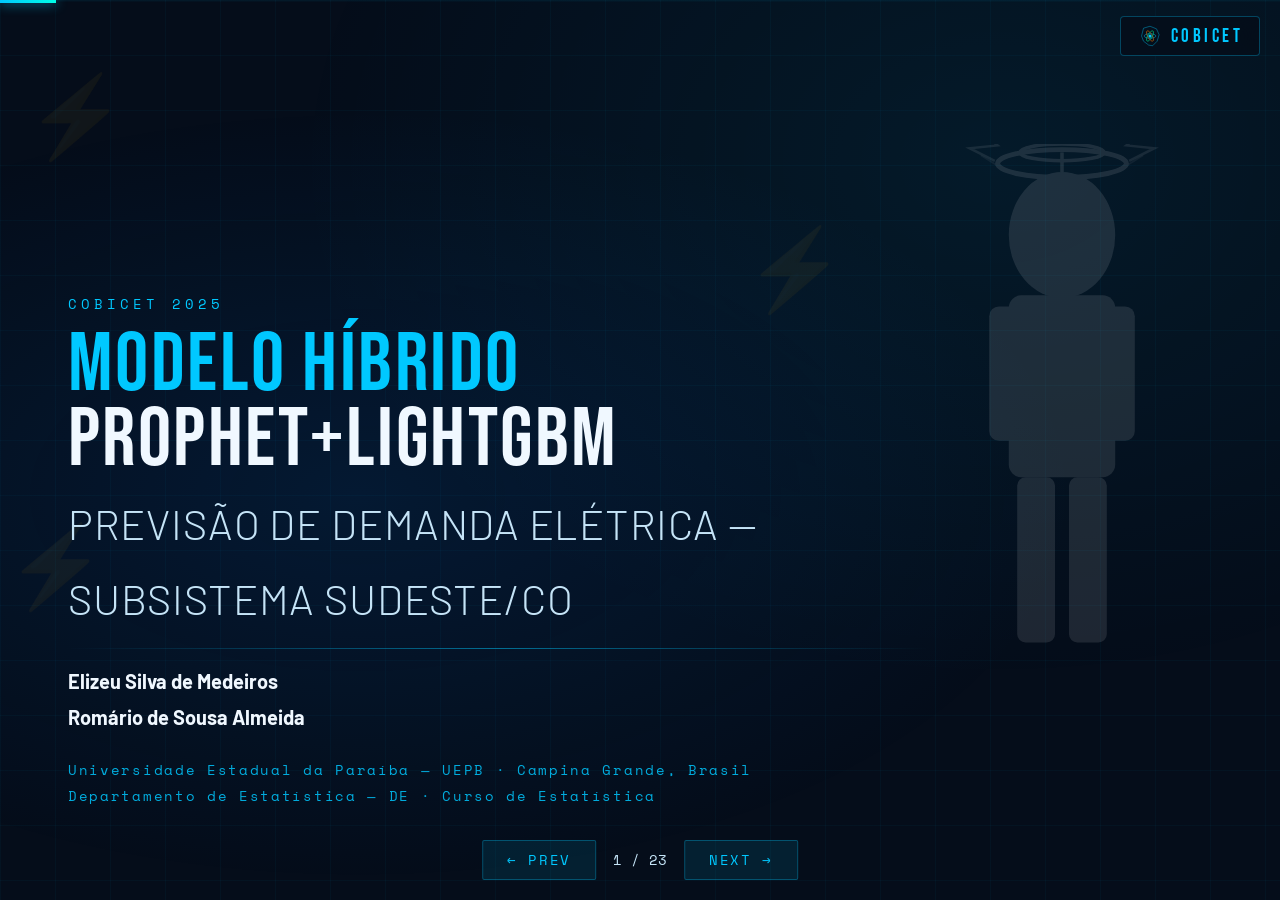
<file: projetos/projeto1.html>
<!DOCTYPE html>
<html lang="pt-BR">
<head>
<meta charset="UTF-8">
<meta name="viewport" content="width=device-width, initial-scale=1.0">
<title>Modelo Híbrido Prophet+LightGBM — COBICET 2025</title>
<style>

@import url('https://fonts.googleapis.com/css2?family=Bebas+Neue&family=Space+Mono:wght@400;700&family=Barlow:ital,wght@0,300;0,400;0,600;0,700;1,300&display=swap');

:root {
  --electric-blue: #00c8ff;
  --neon-cyan: #00ffe7;
  --deep-navy: #050d1a;
  --panel: #0a1f3a;
  --accent-orange: #ff7e00;
  --accent-gold: #ffc700;
  --white: #f0f8ff;
  --muted: #c5e4f7;
  --green-neon: #00ff99;
  --red-accent: #ff3d6b;
}

* { margin:0; padding:0; box-sizing:border-box; }
body { background:var(--deep-navy); font-family:'Barlow',sans-serif; color:var(--white); overflow:hidden; height:100vh; width:100vw; font-size:18px; }

#lightning-canvas { position:fixed; inset:0; z-index:0; pointer-events:none; }
.grid-bg {
  position:fixed; inset:0; z-index:0; pointer-events:none;
  background-image: linear-gradient(rgba(0,200,255,0.04) 1px,transparent 1px), linear-gradient(90deg,rgba(0,200,255,0.04) 1px,transparent 1px);
  background-size:55px 55px;
}
.scanline { position:fixed; top:0; left:0; right:0; height:2px; background:linear-gradient(transparent,rgba(0,200,255,0.06),transparent); z-index:5; animation:scanline 9s linear infinite; pointer-events:none; }
@keyframes scanline { 0%{transform:translateY(-100%)} 100%{transform:translateY(100vh)} }

#progress-bar { position:fixed; top:0; left:0; height:3px; background:linear-gradient(90deg,var(--electric-blue),var(--neon-cyan)); z-index:200; transition:width 0.4s ease; box-shadow:0 0 12px var(--electric-blue); }

#cobicet-badge {
  position:fixed; top:16px; right:20px; z-index:100;
  display:flex; align-items:center; gap:8px;
  background:rgba(5,13,26,0.8); border:1px solid rgba(0,200,255,0.3);
  border-radius:4px; padding:6px 16px; backdrop-filter:blur(10px);
}
.cobicet-text { font-family:'Bebas Neue',sans-serif; font-size:1.2rem; color:var(--electric-blue); letter-spacing:0.18em; }

#deck { position:relative; z-index:10; width:100vw; height:100vh; overflow:hidden; }

.slide {
  position:absolute; inset:0; width:100%; height:100%;
  display:flex; flex-direction:column; justify-content:center; align-items:center;
  padding:38px 68px;
  opacity:0; transform:translateX(55px);
  transition:opacity 0.5s cubic-bezier(.4,0,.2,1), transform 0.5s cubic-bezier(.4,0,.2,1);
  pointer-events:none; overflow:hidden;
}
.slide.active  { opacity:1; transform:translateX(0); pointer-events:auto; }
.slide.leaving { opacity:0; transform:translateX(-55px); }

#nav { position:fixed; bottom:20px; left:50%; transform:translateX(-50%); z-index:100; display:flex; align-items:center; gap:12px; }
.nav-btn {
  background:rgba(0,200,255,0.1); border:1px solid rgba(0,200,255,0.3);
  color:var(--electric-blue); font-family:'Space Mono',monospace; font-size:0.85rem;
  padding:9px 24px; border-radius:2px; cursor:pointer; letter-spacing:0.12em; text-transform:uppercase; transition:all 0.2s;
}
.nav-btn:hover { background:rgba(0,200,255,0.22); border-color:var(--electric-blue); }
#slide-counter { font-family:'Space Mono',monospace; font-size:0.85rem; color:var(--muted); min-width:64px; text-align:center; }

/* TYPOGRAPHY */
.section-tag { font-family:'Space Mono',monospace; font-size:1.02rem; color:var(--electric-blue); letter-spacing:0.22em; text-transform:uppercase; border-left:3px solid var(--electric-blue); padding-left:12px; margin-bottom:14px; }
.mega-title { font-family:'Bebas Neue',sans-serif; font-size:clamp(3rem,6.5vw,7rem); line-height:0.92; letter-spacing:0.04em; background:linear-gradient(135deg,#fff 30%,var(--electric-blue) 100%); -webkit-background-clip:text; -webkit-text-fill-color:transparent; background-clip:text; margin-bottom:16px; }
.mega-title.centered { text-align:center; }
.slide-header { width:100%; margin-bottom:20px; }
.hr-glow { width:100%; height:1px; background:linear-gradient(90deg,transparent,var(--electric-blue),transparent); margin:14px 0; opacity:0.5; }

/* LAYOUT */
.two-col   { display:grid; grid-template-columns:1fr 1fr;     gap:26px; width:100%; align-items:start; }
.three-col { display:grid; grid-template-columns:1fr 1fr 1fr; gap:20px; width:100%; align-items:start; }

/* CARD */
.card { background:rgba(10,31,58,0.75); border:1px solid rgba(0,200,255,0.18); border-radius:4px; padding:18px 24px; backdrop-filter:blur(6px); position:relative; overflow:hidden; }
.card::before { content:''; position:absolute; top:0;left:0;right:0; height:2px; background:linear-gradient(90deg,var(--electric-blue),var(--neon-cyan)); opacity:0.65; }
.card-title { font-family:'Space Mono',monospace; font-size:0.96rem; color:var(--electric-blue); letter-spacing:0.16em; text-transform:uppercase; margin-bottom:10px; }
.card-body  { font-size:1.22rem; color:var(--white); line-height:1.74; font-weight:300; }

/* METRIC */
.metric-box { background:rgba(0,200,255,0.05); border:1px solid rgba(0,200,255,0.28); border-radius:4px; padding:16px 18px; text-align:center; }
.metric-value { font-family:'Bebas Neue',sans-serif; font-size:clamp(2.4rem,4.2vw,3.8rem); letter-spacing:0.04em; line-height:1; margin-bottom:4px; }
.metric-label { font-family:'Space Mono',monospace; font-size:0.9rem; color:var(--muted); letter-spacing:0.14em; text-transform:uppercase; }
.metric-delta { font-family:'Space Mono',monospace; font-size:0.98rem; margin-top:5px; }

/* TABLE */
.data-table { width:100%; border-collapse:collapse; font-family:'Space Mono',monospace; font-size:0.9rem; }
.data-table th { background:rgba(0,200,255,0.12); color:var(--electric-blue); padding:10px 14px; text-align:left; letter-spacing:0.07em; text-transform:uppercase; border-bottom:1px solid rgba(0,200,255,0.3); font-weight:700; }
.data-table td { padding:9px 14px; border-bottom:1px solid rgba(0,200,255,0.08); color:var(--white); }
.data-table tr:hover td { background:rgba(0,200,255,0.04); }
.data-table tr.highlight td { background:rgba(0,255,153,0.07); color:var(--green-neon); }

/* FORMULA */
.formula-box { background:rgba(0,8,26,0.9); border:1px solid rgba(0,200,255,0.22); border-radius:4px; padding:14px 22px; font-family:'Space Mono',monospace; font-size:1.07rem; color:var(--neon-cyan); text-align:center; margin:8px 0; position:relative; }
.formula-label { position:absolute; top:-9px; right:12px; background:var(--deep-navy); font-size:0.78rem; color:var(--muted); padding:0 6px; letter-spacing:0.14em; text-transform:uppercase; }

/* CALLOUT */
.callout { background:linear-gradient(135deg,rgba(0,200,255,0.07),rgba(0,255,153,0.04)); border-left:3px solid var(--electric-blue); padding:14px 20px; border-radius:0 4px 4px 0; font-size:1.18rem; color:var(--white); line-height:1.70; margin:10px 0; }
.callout strong { color:var(--neon-cyan); }

/* PILLS */
.pill { display:inline-block; padding:5px 14px; border-radius:20px; font-family:'Space Mono',monospace; font-size:0.87rem; font-weight:700; letter-spacing:0.1em; text-transform:uppercase; }
.pill-blue   { background:rgba(0,200,255,0.13);  color:var(--electric-blue); border:1px solid rgba(0,200,255,0.3); }
.pill-green  { background:rgba(0,255,153,0.1);   color:var(--green-neon);    border:1px solid rgba(0,255,153,0.3); }
.pill-orange { background:rgba(255,126,0,0.1);   color:var(--accent-orange); border:1px solid rgba(255,126,0,0.3); }
.pill-red    { background:rgba(255,61,107,0.1);  color:var(--red-accent);    border:1px solid rgba(255,61,107,0.3); }

.pill-interactive { cursor:pointer; transition:all 0.18s; position:relative; }
.pill-interactive:hover { box-shadow:0 0 14px rgba(0,200,255,0.5); transform:scale(1.08); }
.pill-interactive::after { content:'ℹ'; font-size:0.65rem; margin-left:4px; opacity:0.7; vertical-align:super; }

.citation { display:inline-block; background:rgba(0,200,255,0.07); border:1px solid rgba(0,200,255,0.22); border-radius:3px; padding:2px 8px; font-family:'Space Mono',monospace; font-size:0.80rem; color:var(--electric-blue); margin-left:3px; vertical-align:middle; }

/* STEP LIST */
.step-list { list-style:none; width:100%; }
.step-item { display:flex; align-items:flex-start; gap:16px; padding:11px 0; border-bottom:1px solid rgba(0,200,255,0.08); }
.step-num  {
  font-family:'Bebas Neue',sans-serif; font-size:2.1rem; color:var(--electric-blue);
  min-width:44px; line-height:1; opacity:0.85;
  cursor:pointer; transition:all 0.18s;
  background:rgba(0,200,255,0.06); border:1px solid rgba(0,200,255,0.25);
  border-radius:4px; text-align:center; padding:2px 6px;
  user-select:none;
}
.step-num:hover { background:rgba(0,200,255,0.18); box-shadow:0 0 14px rgba(0,200,255,0.4); opacity:1; transform:scale(1.08); }
.step-title { font-weight:700; font-size:1.22rem; margin-bottom:4px; color:var(--white); }
.step-desc  { font-size:1.12rem; color:var(--muted); font-weight:300; line-height:1.62; }

/* TOC */
.toc-list { list-style:none; width:100%; max-width:820px; margin:0 auto; }
.toc-item { display:flex; align-items:center; gap:20px; padding:12px 0; border-bottom:1px solid rgba(0,200,255,0.1); cursor:pointer; transition:all 0.18s; }
.toc-item:hover { transform:translateX(8px); }
.toc-num   { font-family:'Bebas Neue',sans-serif; font-size:2.4rem; color:var(--electric-blue); min-width:50px; opacity:0.7; }
.toc-label { font-size:1.42rem; font-weight:400; color:var(--white); }
.toc-sub   { font-family:'Space Mono',monospace; font-size:0.85rem; color:var(--muted); letter-spacing:0.12em; text-transform:uppercase; margin-top:2px; }

/* CHART */
.chart-title   { font-family:'Space Mono',monospace; font-size:1.0rem; color:var(--white); letter-spacing:0.11em; text-transform:uppercase; text-align:center; margin-bottom:6px; }
.chart-caption { font-size:1.05rem; color:var(--muted); text-align:center; margin-top:6px; font-style:italic; }

/* IMPORTANCE BARS */
.bar-row  { display:flex; align-items:center; gap:10px; margin-bottom:8px; }
.bar-name { font-family:'Space Mono',monospace; font-size:0.87rem; color:var(--white); min-width:200px; text-align:right; }
.bar-track { flex:1; background:rgba(255,255,255,0.05); height:22px; border-radius:2px; overflow:hidden; }
.bar-fill  { height:100%; border-radius:2px; background:linear-gradient(90deg,var(--electric-blue),var(--neon-cyan)); }
.bar-val   { font-family:'Space Mono',monospace; font-size:0.87rem; color:var(--electric-blue); min-width:52px; }

/* COVER */
#slide-cover {
  background:radial-gradient(ellipse at 28% 55%,rgba(0,100,200,0.14) 0%,transparent 55%),
             radial-gradient(ellipse at 78% 18%,rgba(0,200,255,0.07) 0%,transparent 50%);
  justify-content:flex-end; align-items:flex-start; padding-bottom:68px;
}
.cover-kicker { font-family:'Space Mono',monospace; font-size:0.9rem; color:var(--electric-blue); letter-spacing:0.28em; text-transform:uppercase; margin-bottom:14px; }
.cover-title  { font-family:'Bebas Neue',sans-serif; font-size:clamp(3rem,6.5vw,7.5rem); line-height:0.9; letter-spacing:0.03em; margin-bottom:20px; max-width:860px; }
.cover-authors { font-size:1.25rem; color:var(--muted); line-height:1.8; margin-bottom:22px; }
.cover-inst    { font-family:'Space Mono',monospace; font-size:0.88rem; color:var(--electric-blue); opacity:0.85; letter-spacing:0.12em; line-height:1.9; }
.bolt-deco { position:absolute; font-size:5rem; opacity:0.05; pointer-events:none; z-index:1; line-height:1; }

/* POPUP */
#popup-overlay {
  position:fixed; inset:0; z-index:1000;
  display:none; align-items:center; justify-content:center;
  background:rgba(5,13,26,0.82); backdrop-filter:blur(6px);
}
#popup-overlay.active { display:flex; }
.popup-card {
  background:rgba(8,22,44,0.98); border:1px solid rgba(0,200,255,0.5); border-radius:8px;
  padding:36px 44px; max-width:640px; width:92%; position:relative;
  box-shadow:0 0 60px rgba(0,200,255,0.18), 0 0 120px rgba(0,200,255,0.06);
  animation:popupIn 0.3s cubic-bezier(.4,0,.2,1);
}
.popup-card::before { content:''; position:absolute; top:0; left:0; right:0; height:3px; background:linear-gradient(90deg,var(--electric-blue),var(--neon-cyan),var(--green-neon)); border-radius:8px 8px 0 0; }
@keyframes popupIn { from{opacity:0;transform:scale(0.90) translateY(28px)} to{opacity:1;transform:scale(1) translateY(0)} }
.popup-close { position:absolute; top:14px; right:18px; background:rgba(0,200,255,0.08); border:1px solid rgba(0,200,255,0.25); color:var(--electric-blue); font-size:1.5rem; cursor:pointer; line-height:1; width:34px; height:34px; border-radius:4px; display:flex; align-items:center; justify-content:center; transition:all 0.18s; }
.popup-close:hover { background:rgba(0,200,255,0.25); }
.popup-num { font-family:'Bebas Neue',sans-serif; font-size:3.2rem; color:rgba(0,200,255,0.25); line-height:1; margin-bottom:2px; }
.popup-title { font-family:'Bebas Neue',sans-serif; font-size:2rem; color:var(--electric-blue); margin-bottom:12px; letter-spacing:0.04em; }
.popup-body { font-size:1.08rem; color:var(--white); line-height:1.82; font-weight:300; text-align:justify; }
.popup-body strong { color:var(--neon-cyan); }
.popup-body em { color:var(--accent-gold); font-style:normal; }
.popup-src { margin-top:16px; font-family:'Space Mono',monospace; font-size:0.75rem; color:var(--muted); border-top:1px solid rgba(0,200,255,0.15); padding-top:12px; letter-spacing:0.08em; }
.popup-tag { display:inline-block; margin-bottom:12px; padding:3px 12px; border-radius:20px; font-family:'Space Mono',monospace; font-size:0.72rem; font-weight:700; letter-spacing:0.1em; text-transform:uppercase; background:rgba(0,200,255,0.1); color:var(--electric-blue); border:1px solid rgba(0,200,255,0.3); }

</style>
<script defer>
(function () {
  'use strict';
  var cur = 0;
  var chartsInited = {};
  function slides() { return document.querySelectorAll('.slide'); }
  function go(n) {
    var sl = slides();
    if (n < 0 || n >= sl.length) return;
    sl[cur].classList.remove('active');
    sl[cur].classList.add('leaving');
    (function(old){ setTimeout(function(){ sl[old].classList.remove('leaving'); }, 560); })(cur);
    cur = n;
    sl[cur].classList.add('active');
    setText('slide-counter', (cur + 1) + ' / ' + sl.length);
    setWidth('progress-bar', ((cur + 1) / sl.length * 100) + '%');
    try { if (typeof initChartsForSlide === 'function') initChartsForSlide(cur); } catch(e) {}
  }
  function next() { if (!popupOpen()) go(cur + 1); }
  function prev() { if (!popupOpen()) go(cur - 1); }
  function popupOpen() { var o = document.getElementById('popup-overlay'); return !!(o && o.classList.contains('active')); }
  function openPopup(key) {
    if (typeof POPUP_DB === 'undefined' || !POPUP_DB[key]) return;
    var d = POPUP_DB[key];
    setText('popup-num', d.num || ''); setText('popup-tag', d.tag || ''); setText('popup-title', d.title || '');
    setHTML('popup-body', d.body || ''); setText('popup-src', d.src ? ('📚 ' + d.src) : '');
    var o = document.getElementById('popup-overlay'); if (o) o.classList.add('active');
  }
  function closePopup() { var o = document.getElementById('popup-overlay'); if (o) o.classList.remove('active'); }
  function setText(id, val) { var el = document.getElementById(id); if (el) el.textContent = val; }
  function setHTML(id, val) { var el = document.getElementById(id); if (el) el.innerHTML   = val; }
  function setWidth(id, val){ var el = document.getElementById(id); if (el) el.style.width = val; }
  document.addEventListener('click', function (e) {
    var t = e.target;
    while (t && t !== document) {
      if (t.id === 'nav-next')       { next();       return; }
      if (t.id === 'nav-prev')       { prev();       return; }
      if (t.id === 'popup-overlay')  { closePopup(); return; }
      if (t.id === 'popup-close-btn'){ closePopup(); return; }
      if (t.dataset && t.dataset.popup) { openPopup(t.dataset.popup); return; }
      if (t.dataset && t.dataset.slide !== undefined) { go(parseInt(t.dataset.slide)); return; }
      t = t.parentNode;
    }
  });
  document.addEventListener('keydown', function (e) {
    if (e.key === 'ArrowRight' || e.key === ' ') { e.preventDefault(); next(); }
    if (e.key === 'ArrowLeft')                   { e.preventDefault(); prev(); }
    if (e.key === 'Escape') closePopup();
  });
  window.goToSlide = go; window.nextSlide = next; window.prevSlide = prev;
  window.openPopup = openPopup; window.closePopup = closePopup; window.closePopupDirect = closePopup;
  document.addEventListener('DOMContentLoaded', function () {
    var sl = slides();
    setText('slide-counter', '1 / ' + sl.length);
    setWidth('progress-bar', (1 / sl.length * 100) + '%');
  });
})();
</script>
</head>
<body>

<canvas id="lightning-canvas"></canvas>
<div class="grid-bg"></div>
<div class="scanline"></div>
<div id="progress-bar"></div>

<div id="cobicet-badge">
  <svg width="26" height="26" viewBox="0 0 40 40" fill="none">
    <path d="M10 8 L20 5 L30 9 L34 18 L31 28 L24 35 L18 34 L10 28 L7 20 L10 8Z" fill="none" stroke="rgba(0,200,255,0.5)" stroke-width="1.2"/>
    <circle cx="20" cy="20" r="2.5" fill="#00c8ff"/>
    <ellipse cx="20" cy="20" rx="9" ry="3.5" fill="none" stroke="#00c8ff" stroke-width="1" opacity="0.7"/>
    <ellipse cx="20" cy="20" rx="9" ry="3.5" fill="none" stroke="#ff7e00" stroke-width="1" opacity="0.7" transform="rotate(60 20 20)"/>
    <ellipse cx="20" cy="20" rx="9" ry="3.5" fill="none" stroke="#00ff99" stroke-width="1" opacity="0.7" transform="rotate(120 20 20)"/>
  </svg>
  <span class="cobicet-text">COBICET</span>
</div>

<div id="popup-overlay" onclick="closePopupDirect()">
  <div class="popup-card" id="popup-card">
    <button class="popup-close" id="popup-close-btn">&#215;</button>
    <div class="popup-num" id="popup-num"></div>
    <div class="popup-tag" id="popup-tag"></div>
    <div class="popup-title" id="popup-title"></div>
    <div class="hr-glow"></div>
    <div class="popup-body" id="popup-body"></div>
    <div class="popup-src" id="popup-src"></div>
  </div>
</div>

<div id="deck">

<!-- 0 CAPA -->
<div class="slide active" id="slide-cover">
  <span class="bolt-deco" style="top:8%;left:2%">⚡</span>
  <span class="bolt-deco" style="top:58%;left:0.5%">⚡</span>
  <span class="bolt-deco" style="top:25%;right:34%">⚡</span>
  <svg style="position:absolute;right:5%;bottom:0;height:84%;opacity:0.1;pointer-events:none;z-index:1" viewBox="0 0 220 540" xmlns="http://www.w3.org/2000/svg">
    <ellipse cx="110" cy="65" rx="38" ry="45" fill="white"/>
    <rect x="72" y="108" width="76" height="130" rx="9" fill="white"/>
    <rect x="58" y="116" width="22" height="96" rx="7" fill="white"/>
    <rect x="140" y="116" width="22" height="96" rx="7" fill="white"/>
    <rect x="78" y="238" width="27" height="118" rx="6" fill="white"/>
    <rect x="115" y="238" width="27" height="118" rx="6" fill="white"/>
    <ellipse cx="110" cy="14" rx="46" ry="10" fill="none" stroke="white" stroke-width="3.5"/>
    <ellipse cx="110" cy="6"  rx="30" ry="6"  fill="none" stroke="white" stroke-width="2.5"/>
    <line x1="110" y1="6" x2="110" y2="20" stroke="white" stroke-width="2.5"/>
    <path d="M62 12 L44 3 L64 1 L50 -10" stroke="white" stroke-width="1.8" fill="none" opacity="0.8"/>
    <path d="M68 18 L52 8" stroke="white" stroke-width="1.2" fill="none" opacity="0.5"/>
    <path d="M158 12 L176 3 L156 1 L170 -10" stroke="white" stroke-width="1.8" fill="none" opacity="0.8"/>
    <path d="M152 18 L168 8" stroke="white" stroke-width="1.2" fill="none" opacity="0.5"/>
  </svg>
  <div style="position:relative;z-index:2">
    <div class="cover-kicker">COBICET 2025</div>
    <div class="cover-title">
      <span style="color:var(--electric-blue)">MODELO HÍBRIDO</span><br>
      PROPHET+LightGBM<br>
      <span style="font-size:0.5em;color:var(--muted);font-family:'Barlow',sans-serif;font-weight:300;letter-spacing:0.02em">PREVISÃO DE DEMANDA ELÉTRICA — SUBSISTEMA SUDESTE/CO</span>
    </div>
    <div class="hr-glow"></div>
    <div class="cover-authors">
      <strong style="color:var(--white)">Elizeu Silva de Medeiros</strong><br>
      <strong style="color:var(--white)">Romário de Sousa Almeida</strong>
    </div>
    <div class="cover-inst">
      Universidade Estadual da Paraíba — UEPB · Campina Grande, Brasil<br>
      Departamento de Estatística — DE · Curso de Estatística
    </div>
    <br>
  </div>
</div>

<!-- 1 SUMÁRIO -->
<div class="slide">
  <div class="slide-header">
    <div class="section-tag">Roteiro da Apresentação</div>
    <div class="mega-title">SUMÁRIO</div>
  </div>
  <ul class="toc-list">
    <li class="toc-item" data-slide="2"><span class="toc-num">01</span><div><div class="toc-label">Dataset</div><div class="toc-sub">ONS · Sudeste/Centro-Oeste · 2000–2025</div></div></li>
    <li class="toc-item" data-slide="3"><span class="toc-num">02</span><div><div class="toc-label">Introdução</div><div class="toc-sub">Contexto · Problema · Motivação</div></div></li>
    <li class="toc-item" data-slide="5"><span class="toc-num">03</span><div><div class="toc-label">Objetivos</div><div class="toc-sub">Hipótese central · Arquitetura proposta</div></div></li>
    <li class="toc-item" data-slide="6"><span class="toc-num">04</span><div><div class="toc-label">Metodologia</div><div class="toc-sub">Fluxo · Etapas · Prophet · LightGBM · Métricas</div></div></li>
    <li class="toc-item" data-slide="12"><span class="toc-num">05</span><div><div class="toc-label">Resultados</div><div class="toc-sub">Decomposição · Mecanismo · Desempenho · Residual</div></div></li>
    <li class="toc-item" data-slide="19"><span class="toc-num">06</span><div><div class="toc-label">Conclusão</div><div class="toc-sub">Achados · Limitações · Extensões</div></div></li>
    <li class="toc-item" data-slide="20"><span class="toc-num">07</span><div><div class="toc-label">Referências</div><div class="toc-sub">Fontes citadas no trabalho</div></div></li>
  </ul>
</div>

<!-- 2 DATASET -->
<div class="slide">
  <div style="font-family:'Bebas Neue';font-size:clamp(5rem,11vw,10rem);color:rgba(0,200,255,0.04);position:absolute;right:50px;bottom:30px;pointer-events:none;z-index:0;line-height:1">DATA</div>
  <div style="position:relative;z-index:2;width:100%">
    <div class="section-tag">Seção 01</div>
    <div class="mega-title">DATASET</div>
    <div class="two-col" style="margin-top:16px">
      <div class="card">
        <div class="card-title">Fonte dos Dados</div>
        <div class="card-body">
          <strong style="color:var(--neon-cyan)">ONS — Operador Nacional do Sistema Elétrico</strong><br><br>
          Carga verificada <em style="color:var(--accent-gold)">horária</em> do subsistema
          <span class="pill pill-blue pill-interactive" data-popup="dataset-sudeste" style="font-size:0.80rem;padding:3px 10px;vertical-align:middle">Sudeste/Centro-Oeste ℹ</span>,
          via API pública do ONS (2025).<br><br>
          Agregação para <strong>média diária</strong> → <strong style="color:var(--neon-cyan);font-size:1.2em">9.131 observações</strong> em
          <span class="pill pill-orange pill-interactive" data-popup="dataset-mw" style="font-size:0.80rem;padding:3px 10px;vertical-align:middle">MW médio ℹ</span>.<br><br>
          <small style="color:var(--muted);font-size:0.85rem">Clique em 'i' para mais detalhes</small>
        </div>
      </div>
      <div class="card" style="border-color:rgba(255,126,0,0.3)">
        <div class="card-title" style="color:var(--accent-orange)">Período &amp; Partição</div>
        <div class="card-body">
          <span class="pill pill-blue pill-interactive" data-popup="dataset-treino">Treino</span>&nbsp; <strong style="color:var(--white)">2001–2018</strong><br><br>
          <span class="pill pill-orange pill-interactive" data-popup="dataset-validacao">Validação</span>&nbsp; <strong style="color:var(--white)">2019–2021</strong><br><br>
          <span class="pill pill-green pill-interactive" data-popup="dataset-teste">Teste</span>&nbsp; <strong style="color:var(--white)">2022–2025</strong> <em style="color:var(--accent-gold)">(n = 1.461 dias)</em><br><br>
          <small style="color:var(--muted);font-size:0.90rem">Sem contaminação retroativa de preditores. <span class="citation">Hembram et al., 2023</span></small><br>
          <small style="color:var(--muted);font-size:0.85rem">Clique em 'i' para mais detalhes</small>
        </div>
      </div>
    </div>
  </div>
</div>

<!-- 3 SÉRIE HISTÓRICA -->
<div class="slide">
  <div class="slide-header">
    <div class="section-tag">Dataset · Contexto</div>
    <div class="mega-title" style="font-size:clamp(1.8rem,3.5vw,3rem)">SÉRIE HISTÓRICA 2000–2025</div>
  </div>
  <div style="width:100%">
    <div class="chart-title">Demanda Diária (MW médio) — Subsistema Sudeste/Centro-Oeste · Fonte: ONS (2025)</div>
    <canvas id="serieChart" style="width:100%;height:230px"></canvas>
    <div class="chart-caption">Três regimes: crescimento (2000–2014) · estabilidade/queda — crise + pandemia (2015–2020) · retomada pós-pandemia com máximos históricos nos verões 2023–2024</div>
  </div>
  <div class="callout" style="margin-top:12px;font-size:1.0rem">
    <strong>Sazonalidade intra-semanal:</strong> reduções de <em>15–20%</em> nos fins de semana em relação aos dias úteis em todo o período. <span class="citation">Soares &amp; Medeiros, 2008</span>
  </div>
</div>

<!-- 4 INTRODUÇÃO -->
<div class="slide">
  <div class="slide-header">
    <div class="section-tag">Seção 02</div>
    <div class="mega-title">INTRODUÇÃO</div>
  </div>
  <div class="two-col">
    <div>
      <div class="card">
        <div class="card-title">Por que prever a demanda elétrica?</div>
        <div class="card-body">
          Fundamental para:<br><br>
          <span class="pill pill-blue pill-interactive" data-popup="intro-i">(I)</span>&nbsp; <strong style="color:var(--white)">equilíbrio tempo real geração × carga</strong><br><br>
          <span class="pill pill-blue pill-interactive" data-popup="intro-ii">(II)</span>&nbsp; <strong style="color:var(--white)">confiabilidade do fornecimento</strong><br><br>
          <span class="pill pill-blue pill-interactive" data-popup="intro-iii">(III)</span>&nbsp; <strong style="color:var(--white)">eficiência econômica no despacho</strong> <span class="citation">Lúcio et al., 2018</span><br><br>
          Subsistema <strong style="color:var(--neon-cyan)">Sudeste/CO</strong> → <strong style="color:var(--neon-cyan)">&gt;50%</strong> do consumo nacional <span class="citation">Arias et al., 2023</span>
          <br><br>
          <small style="color:var(--muted);font-size:0.85rem">Clique em (I), (II) ou (III) para mais detalhes</small>
        </div>
      </div>
    </div>
    <div>
      <div class="card" style="border-color:rgba(255,61,107,0.3)">
        <div class="card-title" style="color:var(--red-accent)">O Problema</div>
        <div class="card-body">
          <strong style="color:var(--red-accent)">Subestimação:</strong><br>
          <em>→ Demanda real maior que a prevista.<br>→ Necessidade de geração emergencial (cara e ineficiente).</em><br><br>
          <strong style="color:var(--red-accent)">Superestimação:</strong><br>
          <em>→ Demanda real menor que a prevista.<br>→ Geração desnecessária e desperdício de recursos.</em><br><br>
          <strong style="color:var(--accent-gold)">Impactos:</strong><br>
           1. Compromete o equilíbrio do sistema elétrico.<br>
           2. Afeta diretamente o preço da energia no mercado.<br>
          <span class="citation">Velasquez et al., 2022</span>
        </div>
      </div>
    </div>
  </div>
</div>

<!-- 5 OBJETIVO -->
<div class="slide">
  <div class="slide-header">
    <div class="section-tag">Seção 03</div>
    <div class="mega-title">OBJETIVO</div>
  </div>
  <div class="callout" style="font-size:1.12rem;margin-bottom:22px">
    <strong>Baseado na HIPÓTESE:</strong> Que os resíduos do Prophet carregam estrutura não linear que um algoritmo de Gradient Boosting consegue explorar, gerando ganhos de acurácia. <span class="citation">Hyndman &amp; Athanasopoulos, 2021</span>
  </div>
  <div class="three-col">
    <div class="card">
      <div class="card-title">Proposta</div>
      <div class="card-body">Modelo híbrido em <strong style="color:var(--neon-cyan)">duas camadas</strong> para previsão diária da demanda de energia do Subsistema Sudeste/CO, no período de (2022–2025).</div>
    </div>
    <div class="card">
      <div class="card-title">Camada 1 — Prophet</div>
      <div class="card-body">Extrai os <strong style="color:var(--accent-orange)">componentes</strong>: tendência + sazonalidade + feriados.<br><span class="citation">Taylor &amp; Letham, 2018</span></div>
    </div>
    <div class="card">
      <div class="card-title">Camada 2 — LightGBM</div>
      <div class="card-body">Treinado sobre os <em style="color:var(--accent-gold)">resíduos</em> da Camada 1, com <strong style="color:var(--green-neon)">18 preditores</strong>.<br><span class="citation">Ke et al., 2017</span></div>
    </div>
  </div>
</div>

<!-- 6 FLUXO METODOLÓGICO -->
<div class="slide">
  <div class="slide-header">
    <div class="section-tag">Seção 04 · Metodologia</div>
    <div class="mega-title" style="font-size:clamp(1.6rem,3vw,2.8rem)">FLUXO METODOLÓGICO</div>
  </div>
  <div style="width:100%;max-width:860px;margin:0 auto">
    <ul class="step-list">
      <li class="step-item">
        <span class="step-num" data-popup="step-01" title="Clique para mais detalhes">01</span>
        <div class="step-content">
          <div class="step-title">Coleta via API ONS</div>
          <div class="step-desc">Carga horária (2000–2025) · Agregação diária → <strong style="color:var(--neon-cyan)">9.131 observações</strong> em MW médio</div>
        </div>
      </li>
      <li class="step-item">
        <span class="step-num" data-popup="step-02" title="Clique para mais detalhes">02</span>
        <div class="step-content">
          <div class="step-title">Pré-processamento</div>
          <div class="step-desc">Interpolação linear · Tratamento de outliers via decomposição STL</div>
        </div>
      </li>
      <li class="step-item">
        <span class="step-num" data-popup="step-03" title="Clique para mais detalhes">03</span>
        <div class="step-content">
          <div class="step-title">Ajuste do Prophet <span style="color:var(--accent-orange)">(Camada 1)</span></div>
          <div class="step-desc">Decomposição aditiva do modelo</div>
        </div>
      </li>
      <li class="step-item">
        <span class="step-num" data-popup="step-04" title="Clique para mais detalhes">04</span>
        <div class="step-content">
          <div class="step-title">Treinamento do LightGBM <span style="color:var(--green-neon)">(Camada 2)</span></div>
          <div class="step-desc">Modelagem dos resíduos · Ajuste do modelo</div>
        </div>
      </li>
      <li class="step-item">
        <span class="step-num" data-popup="step-05" title="Clique para mais detalhes">05</span>
        <div class="step-content">
          <div class="step-title">Avaliação</div>
          <div class="step-desc">Teste (2022–2025) · Avaliação de desempenho · Comparação entre modelos</div>
        </div>
      </li>
    </ul>
    <div style="margin-top:10px;text-align:center">
      <small style="color:var(--muted);font-family:'Space Mono',monospace;font-size:0.80rem">Clique nos números 01–05 para expandir cada etapa</small>
    </div>
  </div>
</div>

<!-- 7 ETAPAS ADOTADAS -->
<div class="slide" style="padding:28px 50px">
  <div class="slide-header" style="margin-bottom:10px">
    <div class="section-tag">Metodologia · Síntese Visual</div>
    <div class="mega-title" style="font-size:clamp(1.4rem,2.6vw,2.4rem)">ETAPAS ADOTADAS</div>
  </div>
  <svg id="etapas-svg" viewBox="0 0 1060 430" xmlns="http://www.w3.org/2000/svg" style="width:100%;max-height:380px">
    <defs>
      <linearGradient id="gBlue" x1="0%" y1="0%" x2="100%" y2="0%"><stop offset="0%" style="stop-color:#00c8ff;stop-opacity:0.28"/><stop offset="100%" style="stop-color:#00ffe7;stop-opacity:0.16"/></linearGradient>
      <linearGradient id="gOrange" x1="0%" y1="0%" x2="100%" y2="0%"><stop offset="0%" style="stop-color:#ff7e00;stop-opacity:0.28"/><stop offset="100%" style="stop-color:#ffc700;stop-opacity:0.14"/></linearGradient>
      <linearGradient id="gGreen" x1="0%" y1="0%" x2="100%" y2="0%"><stop offset="0%" style="stop-color:#00ff99;stop-opacity:0.28"/><stop offset="100%" style="stop-color:#00ffe7;stop-opacity:0.14"/></linearGradient>
      <linearGradient id="gCyan" x1="0%" y1="0%" x2="100%" y2="0%"><stop offset="0%" style="stop-color:#00c8ff;stop-opacity:0.32"/><stop offset="100%" style="stop-color:#00ffe7;stop-opacity:0.22"/></linearGradient>
      <marker id="arrow" markerWidth="9" markerHeight="9" refX="7" refY="3.5" orient="auto"><path d="M0,0 L9,3.5 L0,7 Z" fill="#00c8ff" opacity="0.7"/></marker>
      <filter id="glow"><feGaussianBlur stdDeviation="2.5" result="coloredBlur"/><feMerge><feMergeNode in="coloredBlur"/><feMergeNode in="SourceGraphic"/></feMerge></filter>
    </defs>
    <rect x="12" y="22" width="228" height="118" rx="6" fill="url(#gBlue)" stroke="#00c8ff" stroke-width="1.4" opacity="0.95"/>
    <rect x="12" y="22" width="228" height="4" rx="2" fill="#00c8ff" opacity="0.8"/>
    <text x="36" y="56" font-family="'Bebas Neue',sans-serif" font-size="34" fill="#00c8ff" opacity="0.6">A</text>
    <text x="70" y="54" font-family="'Barlow',sans-serif" font-size="14" font-weight="700" fill="#f0f8ff">Coleta de Dados</text>
    <text x="36" y="76" font-family="'Barlow',sans-serif" font-size="12" fill="#c5e4f7">API pública ONS · Carga horária</text>
    <text x="36" y="92" font-family="'Barlow',sans-serif" font-size="12" fill="#c5e4f7">2000–2025 → Média diária</text>
    <text x="36" y="110" font-family="'Barlow',sans-serif" font-size="12" fill="#00ffe7" font-weight="600">9.131 obs. em MW médio</text>
    <line x1="240" y1="81" x2="276" y2="81" stroke="#00c8ff" stroke-width="1.8" opacity="0.55" marker-end="url(#arrow)"/>
    <rect x="278" y="22" width="238" height="118" rx="6" fill="url(#gBlue)" stroke="#00c8ff" stroke-width="1.4" opacity="0.9"/>
    <rect x="278" y="22" width="238" height="4" rx="2" fill="#00c8ff" opacity="0.7"/>
    <text x="300" y="56" font-family="'Bebas Neue',sans-serif" font-size="34" fill="#00c8ff" opacity="0.6">B</text>
    <text x="334" y="54" font-family="'Barlow',sans-serif" font-size="14" font-weight="700" fill="#f0f8ff">Pré-processamento</text>
    <text x="300" y="76" font-family="'Barlow',sans-serif" font-size="12" fill="#c5e4f7">Interpolação linear (lacunas ≤ 3d)</text>
    <text x="300" y="92" font-family="'Barlow',sans-serif" font-size="12" fill="#c5e4f7">Outliers via decomposição STL</text>
    <text x="300" y="108" font-family="'Barlow',sans-serif" font-size="12" fill="#c5e4f7">Partição treino / valid. / teste</text>
    <line x1="397" y1="140" x2="397" y2="168" stroke="#00c8ff" stroke-width="1.8" opacity="0.55" marker-end="url(#arrow)"/>
    <rect x="12" y="178" width="228" height="86" rx="6" fill="rgba(5,13,26,0.7)" stroke="rgba(0,200,255,0.2)" stroke-width="1.2"/>
    <text x="26" y="204" font-family="'Space Mono',sans-serif" font-size="10.5" fill="#00c8ff" letter-spacing="1.5">PARTIÇÃO DOS DADOS</text>
    <text x="26" y="224" font-family="'Barlow',sans-serif" font-size="13" fill="#c5e4f7">Treino: 2001–2018</text>
    <text x="26" y="241" font-family="'Barlow',sans-serif" font-size="13" fill="#c5e4f7">Validação: 2019–2021</text>
    <text x="26" y="257" font-family="'Barlow',sans-serif" font-size="13" fill="#00ffe7" font-weight="600">Teste: 2022–2025</text>
    <line x1="278" y1="81" x2="126" y2="176" stroke="#00c8ff" stroke-width="1.2" opacity="0.3" stroke-dasharray="5,4"/>
    <rect x="278" y="172" width="238" height="116" rx="6" fill="url(#gOrange)" stroke="#ff7e00" stroke-width="1.4" opacity="0.95"/>
    <rect x="278" y="172" width="238" height="4" rx="2" fill="#ff7e00" opacity="0.8"/>
    <text x="300" y="206" font-family="'Bebas Neue',sans-serif" font-size="34" fill="#ff7e00" opacity="0.6">C</text>
    <text x="336" y="204" font-family="'Barlow',sans-serif" font-size="14" font-weight="700" fill="#f0f8ff">Camada 1 — Prophet</text>
    <text x="300" y="226" font-family="'Barlow',sans-serif" font-size="12" fill="#c5e4f7">Ajuste da comp. determinística</text>
    <text x="300" y="242" font-family="'Barlow',sans-serif" font-size="12" fill="#c5e4f7">Tendência + Sazonalidades</text>
    <text x="300" y="258" font-family="'Barlow',sans-serif" font-size="12" fill="#ffc700" font-weight="600">Resíduos → Camada 2</text>
    <line x1="516" y1="230" x2="552" y2="230" stroke="#ff7e00" stroke-width="1.8" opacity="0.55" marker-end="url(#arrow)"/>
    <rect x="554" y="172" width="234" height="116" rx="6" fill="url(#gGreen)" stroke="#00ff99" stroke-width="1.4" opacity="0.95"/>
    <rect x="554" y="172" width="234" height="4" rx="2" fill="#00ff99" opacity="0.75"/>
    <text x="576" y="206" font-family="'Bebas Neue',sans-serif" font-size="34" fill="#00ff99" opacity="0.6">D</text>
    <text x="614" y="204" font-family="'Barlow',sans-serif" font-size="14" font-weight="700" fill="#f0f8ff">Camada 2 — LightGBM</text>
    <text x="576" y="226" font-family="'Barlow',sans-serif" font-size="12" fill="#c5e4f7">Treino sobre resíduos da C1</text>
    <text x="576" y="242" font-family="'Barlow',sans-serif" font-size="12" fill="#c5e4f7">18 features · Busca em grade</text>
    <text x="576" y="258" font-family="'Barlow',sans-serif" font-size="12" fill="#00ff99" font-weight="600">Parada antecipada: 50 iter.</text>
    <line x1="671" y1="288" x2="671" y2="316" stroke="#00c8ff" stroke-width="1.8" opacity="0.55" marker-end="url(#arrow)"/>
    <line x1="397" y1="288" x2="397" y2="358" stroke="#ff7e00" stroke-width="1.4" opacity="0.4" stroke-dasharray="5,4"/>
    <line x1="397" y1="358" x2="490" y2="358" stroke="#ff7e00" stroke-width="1.4" opacity="0.4" stroke-dasharray="5,4"/>
    <line x1="671" y1="358" x2="754" y2="358" stroke="#00ff99" stroke-width="1.4" opacity="0.4" stroke-dasharray="5,4"/>
    <rect x="490" y="320" width="264" height="90" rx="6" fill="url(#gCyan)" stroke="#00c8ff" stroke-width="2" opacity="0.98" filter="url(#glow)"/>
    <rect x="490" y="320" width="264" height="4" rx="2" fill="#00c8ff" opacity="0.9"/>
    <text x="516" y="352" font-family="'Bebas Neue',sans-serif" font-size="26" fill="#00ffe7" opacity="0.8">Σ</text>
    <text x="548" y="350" font-family="'Barlow',sans-serif" font-size="14" font-weight="700" fill="#f0f8ff">Previsão Híbrida Final</text>
    <text x="506" y="372" font-family="'Space Mono',sans-serif" font-size="11" fill="#c5e4f7">ŷ(t) = ŷ_Prophet(t) + ŷ_LightGBM(t)</text>
    <text x="506" y="390" font-family="'Barlow',sans-serif" font-size="12.5" fill="#00ffe7" font-weight="600">Teste: 2022–2025 (n = 1.461)</text>
    <line x1="754" y1="365" x2="792" y2="365" stroke="#00c8ff" stroke-width="1.8" opacity="0.55" marker-end="url(#arrow)"/>
    <rect x="794" y="308" width="254" height="118" rx="6" fill="url(#gBlue)" stroke="#00c8ff" stroke-width="1.8" opacity="0.95"/>
    <rect x="794" y="308" width="254" height="4" rx="2" fill="#00c8ff" opacity="0.85"/>
    <text x="816" y="342" font-family="'Bebas Neue',sans-serif" font-size="34" fill="#00c8ff" opacity="0.6">E</text>
    <text x="854" y="340" font-family="'Barlow',sans-serif" font-size="14" font-weight="700" fill="#f0f8ff">Avaliação Comparativa</text>
    <text x="816" y="362" font-family="'Barlow',sans-serif" font-size="12" fill="#c5e4f7">RMSE · MAE · MAPE · sMAPE</text>
    <text x="816" y="378" font-family="'Barlow',sans-serif" font-size="12" fill="#c5e4f7">R² · MBE · Theil's U</text>
    <text x="816" y="396" font-family="'Barlow',sans-serif" font-size="12" fill="#00ff99" font-weight="600">Diebold-Mariano + Newey-West</text>
  </svg>
</div>

<!-- 8 PROPHET CAMADA 1 -->
<div class="slide">
  <div class="slide-header">
    <div class="section-tag">Metodologia · Camada 1</div>
    <div class="mega-title" style="font-size:clamp(1.8rem,3.5vw,3rem)">PROPHET</div>
  </div>
  <div class="two-col">
    <div>
      <div style="font-size:1.06rem;color:var(--white);margin-bottom:12px;font-weight:300">Decomposição aditiva <span class="citation">Taylor &amp; Letham, 2018</span>:</div>
      <div class="formula-box"><span class="formula-label">Eq. 1</span>CargaProphet(t) = Tendência(t) + Sazonalidade(t) + Feriados(t) + ε(t)</div>
      <div class="formula-box" style="margin-top:8px;font-size:0.87rem"><span class="formula-label">Erro</span>ε(t) ~ N(0, σ²)</div>
      <div class="card" style="margin-top:12px;border-color:rgba(255,61,107,0.25)">
        <div class="card-title" style="color:var(--red-accent)">Limitação</div>
        <div class="card-body" style="font-size:1.02rem">Resíduos frequentemente <em style="color:var(--accent-gold)">não são ruído branco,</em> o que pode levar a erros de previsão no modelo.</div>
      </div>
    </div>
    <div>
      <div class="card">
        <div class="card-title">Hiperparâmetro</div>
        <div class="card-body" style="font-size:1.04rem">
          <strong style="color:var(--neon-cyan)">Escala de Flexibilidade da Tendência</strong><br><br>
          Controla a flexibilidade da tendência do modelo.<br><br>
          A tendência é estimada a partir dos dados, e o hiperparâmetro controla o quanto essa tendência pode se ajustar a mudanças ao longo do tempo.
        </div>
      </div>
    </div>
  </div>
</div>

<!-- 9 LIGHTGBM CAMADA 2 -->
<div class="slide">
  <div class="slide-header">
    <div class="section-tag">Metodologia · Camada 2</div>
    <div class="mega-title" style="font-size:clamp(1.8rem,3.5vw,3rem)">LIGHTGBM</div>
  </div>
  <div class="two-col">
    <div>
      <div class="formula-box"><span class="formula-label">Eq. 2</span>Resíduo(t) = Carga(t) − CargaProphet(t)</div>
      <div class="formula-box" style="margin-top:8px"><span class="formula-label">Eq. 3 — Previsão Final</span>CargaEstimadaFinal(t) = CargaProphet(t) + CargaLightGBM(Resíduo(t))</div>
      <div class="card" style="margin-top:12px">
        <div class="card-title">Particionamento por Folhas</div>
        <div class="card-body" style="font-size:1.04rem">A cada etapa, o modelo corrige erros anteriores ao separar os dados em grupos semelhantes com base nas variáveis.</div>
      </div>
    </div>
    <div>
      <div class="card">
        <div class="card-title">18 Preditores — 4 Grupos</div>
        <div class="card-body" style="font-size:1.04rem">
          <span class="pill pill-blue">Calendário</span>&nbsp; Ano, Mês, Dia, Dia da Semana, Dia do Ano, Tendência, Feriado, Véspera, Pós-feriado.<br><br>
          <span class="pill pill-orange">Defasagens</span>&nbsp; Lag-1, Lag-7, Lag-14, Lag-30, Lag-365.<br><br>
          <span class="pill pill-green">Médias Móveis</span>&nbsp; MM-7, MM-30, MM-90.<br><br>
          <span class="pill pill-red">Interação</span>&nbsp; Lag-7 × DiaSemana.
        </div>
      </div>
    </div>
  </div>
</div>

<!-- 10 MÉTRICAS -->
<div class="slide">
  <div class="slide-header">
    <div class="section-tag">Metodologia · Avaliação</div>
    <div class="mega-title" style="font-size:clamp(1.8rem,3.5vw,3rem)">MÉTRICAS DE AVALIAÇÃO</div>
  </div>
  <div class="two-col">
    <div>
      <div class="formula-box"><span class="formula-label">Eq. 4</span>RMSE = √[ Σ(yᵢ − ŷᵢ)² / n ]</div>
      <div class="formula-box"><span class="formula-label">Eq. 5</span>MAE = (1/n) Σ |yᵢ − ŷᵢ|</div>
      <div class="formula-box"><span class="formula-label">Eq. 6</span>MAPE = (100/n) Σ |yᵢ − ŷᵢ| / yᵢ  (%)</div>
      <div class="formula-box"><span class="formula-label">Eq. 7</span>sMAPE = (200/n) Σ |yᵢ − ŷᵢ| / (|yᵢ| + |ŷᵢ|)</div>
    </div>
    <div>
      <div class="formula-box"><span class="formula-label">Eq. 8</span>R² = 1 − Σ(yᵢ − ŷᵢ)² / Σ(yᵢ − ȳ)²</div>
      <div class="formula-box"><span class="formula-label">Eq. 9</span>MBE = (1/n) Σ(yᵢ − ŷᵢ)  ← viés sistemático</div>
      <div class="formula-box"><span class="formula-label">Eq. 10</span>Theil's U = RMSE_modelo / RMSE_naïve  (U &lt; 1 ✓)</div>
      <div class="callout" style="font-size:1.0rem;margin-top:12px">
        <strong>Diebold-Mariano com fator de correção</strong> de Newey-West para autocorrelação serial nos diferenciais de erro. <span class="citation">Diebold &amp; Mariano, 1995</span>
      </div>
    </div>
  </div>
</div>

<!-- 11 DECOMPOSIÇÃO PROPHET -->
<div class="slide">
  <div class="slide-header">
    <div class="section-tag">Seção 05 · Resultados · Camada 1</div>
    <div class="mega-title" style="font-size:clamp(1.6rem,3vw,2.6rem)">DECOMPOSIÇÃO DO PROPHET</div>
  </div>
  <div class="two-col" style="gap:20px">
    <div>
      <div class="chart-title">Tendência Estimada (MW médio · 2000–2025)</div>
      <canvas id="trendChart" style="width:100%;height:145px"></canvas>
      <br>
      <div class="chart-title">Sazonalidade Semanal (efeito em MW vs. dias da semana)</div>
      <canvas id="weekChart" style="width:100%;height:120px"></canvas>
      <div class="chart-caption">Domingo: até −4.500 MW em relação a dias úteis</div>
    </div>
    <div>
      <div class="chart-title">Sazonalidade Anual (efeito em MW ao longo do ano)</div>
      <canvas id="yearChart" style="width:100%;height:155px"></canvas>
      <div class="chart-caption">Pico de verão austral (climatização): +2.500 MW · Vale no inverno: −2.500 MW</div>
    </div>
  </div>
</div>

<!-- 12 MECANISMO DUAS CAMADAS -->
<div class="slide">
  <div class="slide-header">
    <div class="section-tag">Resultados · Mecanismo Híbrido</div>
    <div class="mega-title" style="font-size:clamp(1.5rem,2.8vw,2.5rem)">MECANISMO EM DUAS CAMADAS</div>
  </div>
  <div style="width:100%;display:flex;flex-direction:column;gap:4px">
    <div>
      <div class="chart-title">Camada 1 — Prophet vs. Demanda Observada (2022–2025)</div>
      <canvas id="camada1Chart" style="width:100%;height:128px"></canvas>
      <div class="chart-caption">Prophet (laranja) opera abaixo dos valores reais (azul) — subestimação nos verões 2023–2024</div>
    </div>
    <div>
      <div class="chart-title">Camada 2 — Resíduos do Prophet e Correção LightGBM</div>
      <canvas id="camada2Chart" style="width:100%;height:128px"></canvas>
      <div class="chart-caption">Resíduos (cinza) com estrutura positiva persistente ~2–5k MW · LightGBM (verde) rastreia a estrutura não linear</div>
    </div>
    <div>
      <div class="chart-title">Resultado Final — Previsão Híbrida vs. Demanda Observada</div>
      <canvas id="camada3Chart" style="width:100%;height:105px"></canvas>
      <div class="chart-caption">Híbrido (laranja) adere com maior fidelidade à demanda observada (azul) — corrige viés sistemático</div>
    </div>
  </div>
</div>

<!-- 13 TABELA MÉTRICAS -->
<div class="slide">
  <div class="slide-header">
    <div class="section-tag">Resultados · Desempenho</div>
    <div class="mega-title" style="font-size:clamp(1.6rem,3vw,2.6rem)">MÉTRICAS</div>
  </div>
  <div style="width:100%;margin-bottom:18px">
    <table class="data-table">
      <thead><tr><th>Modelo</th><th>RMSE (MW)</th><th>MAE (MW)</th><th>MAPE (%)</th><th>sMAPE (%)</th><th>R²</th><th>MBE (MW)</th><th>Theil's U</th></tr></thead>
      <tbody>
        <tr><td>Prophet</td><td>3.816,11</td><td>2.943,63</td><td>6,55</td><td>6,89</td><td>0,662</td><td style="color:var(--red-accent)">−2.659,30</td><td style="color:var(--red-accent)">1,236</td></tr>
        <tr class="highlight"><td><strong>Prophet + LightGBM</strong></td><td><strong>2.210,53</strong></td><td><strong>1.558,05</strong></td><td><strong>3,49</strong></td><td><strong>3,57</strong></td><td><strong>0,810</strong></td><td>−885,99</td><td><strong>0,716</strong></td></tr>
      </tbody>
    </table>
  </div>
  <div class="three-col">
    <div class="metric-box"><div class="metric-value" style="color:var(--green-neon)">−42,1%</div><div class="metric-label">Redução RMSE</div><div class="metric-delta" style="color:var(--green-neon)">3.816 → 2.211 MW</div></div>
    <div class="metric-box"><div class="metric-value" style="color:var(--neon-cyan)">−46,7%</div><div class="metric-label">Redução MAPE</div><div class="metric-delta" style="color:var(--neon-cyan)">6,55% → 3,49%</div></div>
    <div class="metric-box"><div class="metric-value" style="color:var(--electric-blue)">0,716</div><div class="metric-label">Theil's U (U &lt; 1 ✓)</div><div class="metric-delta" style="color:var(--electric-blue)">supera previsão naïve</div></div>
  </div>
</div>

<!-- 13b DISPERSÃO — NOVO SLIDE -->
<div class="slide">
  <div class="slide-header">
    <div class="section-tag">Resultados · Dispersão Observado vs. Previsto</div>
    <div class="mega-title" style="font-size:clamp(1.5rem,2.8vw,2.5rem)">DISPERSÃO: OBSERVADO vs. PREVISTO</div>
  </div>
  <div style="width:100%">
    <div class="chart-title">Carga Real vs. Carga Prevista (MW médio) — Período de Teste 2022–2025</div>
    <canvas id="scatterChart" style="width:100%;height:350px"></canvas>
    <div class="chart-caption">Linha tracejada = previsão perfeita (y = x) · Prophet (laranja): linha de regressão abaixo da diagonal                       · Prophet+LightGBM (turquesa): aderência superior à diagonal</div>
  </div>
</div>

<!-- 14 COMPARAÇÃO MÉTRICAS -->
<div class="slide">
  <div class="slide-header">
    <div class="section-tag">Resultados · Comparação Visual</div>
    <div class="mega-title" style="font-size:clamp(1.5rem,2.8vw,2.5rem)">COMPARAÇÃO DAS MÉTRICAS</div>
  </div>
  <div class="two-col" style="align-items:start;gap:24px">
    <div>
      <div class="chart-title">Métricas de Erro — Prophet vs. Prophet+LightGBM (período de teste 2022–2025)</div>
      <canvas id="metricChart" style="width:100%;height:260px"></canvas>
    </div>
    <div>
      <div class="card" style="border-color:rgba(0,255,153,0.4);margin-bottom:14px">
        <div class="card-title" style="color:var(--green-neon)">Teste de Diebold-Mariano</div>
        <div class="card-body">
          <table class="data-table" style="font-size:0.80rem">
            <thead><tr><th>Comparação</th><th>DM</th><th>p-valor</th><th>Conclusão</th></tr></thead>
            <tbody><tr class="highlight"><td>Prophet vs. Híbrido</td><td><strong>27,47</strong></td><td style="color:var(--green-neon)">&lt; 0,001</td><td>Híbrido sig. melhor</td></tr></tbody>
          </table>
        </div>
      </div>
      <div class="callout" style="font-size:1.0rem">
        DM = <strong>27,47</strong> → rejeição da hipótese de igual acurácia.<br> 
        Adicionalmente, a melhoria de 42% no RMSE demonstra o <strong>ganho estrutural</strong> da correção supervisionada dos resíduos. <span class="citation">Diebold &amp; Mariano, 1995</span>
      </div>
      <div class="card" style="margin-top:14px">
        <div class="card-title">sMAPE — Robustez</div>
        <div class="card-body" style="font-size:1.04rem">sMAPE: 6,89% → 3,57% <strong style="color:var(--green-neon)">(−48,2%)</strong>. Confirma que a melhoria é robusta a diferentes formas de mensurar o erro relativo. <span class="citation">Makridakis, 1993</span></div>
      </div>
    </div>
  </div>
</div>

<!-- 15 MAE POR MÊS -->
<div class="slide">
  <div class="slide-header">
    <div class="section-tag">Resultados · Padrão Temporal</div>
    <div class="mega-title" style="font-size:clamp(1.5rem,2.8vw,2.5rem)">PADRÃO DE ERROS POR MÊS</div>
  </div>
  <div style="width:100%;margin-bottom:14px">
    <div class="chart-title">MAE Médio por Mês — Prophet (laranja) vs. Prophet+LightGBM (turquesa) · Área sombreada = ganho absoluto do híbrido</div>
    <canvas id="maeMonthChart" style="width:100%;height:240px"></canvas>
  </div>
  <div class="callout" style="font-size:1.0rem">
    Maiores erros no <strong>verão (nov–mar)</strong>. Em <strong>julho</strong>: Prophet ≈ 1.388 MW vs. Híbrido ≈ 580 MW → <strong style="color:var(--green-neon)">redução de 58%</strong>. LightGBM aprende mais facilmente os resíduos do inverno, quando o consumo segue ciclos semanais mais regulares.
  </div>
</div>

<!-- 16 IMPORTÂNCIA VARIÁVEIS -->
<div class="slide">
  <div class="slide-header">
    <div class="section-tag">Resultados · LightGBM</div>
    <div class="mega-title" style="font-size:clamp(1.5rem,2.8vw,2.5rem)">IMPORTÂNCIA DAS VARIÁVEIS</div>
  </div>
  <div class="two-col" style="align-items:start">
    <div style="padding:0 6px">
      <div class="bar-row"><div class="bar-name">Média Móvel 7 dias</div><div class="bar-track"><div class="bar-fill" style="width:100%"></div></div><div class="bar-val">21,38%</div></div>
      <div class="bar-row"><div class="bar-name">Defasagem 1 dia</div><div class="bar-track"><div class="bar-fill" style="width:88.1%"></div></div><div class="bar-val">18,84%</div></div>
      <div class="bar-row"><div class="bar-name">Tendência Linear</div><div class="bar-track"><div class="bar-fill" style="width:61.5%;background:linear-gradient(90deg,var(--accent-orange),var(--accent-gold))"></div></div><div class="bar-val">13,16%</div></div>
      <div class="bar-row"><div class="bar-name">Dia do Ano</div><div class="bar-track"><div class="bar-fill" style="width:47.8%;background:linear-gradient(90deg,var(--accent-orange),var(--accent-gold))"></div></div><div class="bar-val">10,23%</div></div>
      <div class="bar-row"><div class="bar-name">Previsão Prophet</div><div class="bar-track"><div class="bar-fill" style="width:37.7%;background:linear-gradient(90deg,var(--muted),var(--electric-blue))"></div></div><div class="bar-val">8,07%</div></div>
      <div class="bar-row"><div class="bar-name">Média Móvel 30 dias</div><div class="bar-track"><div class="bar-fill" style="width:19.6%;background:linear-gradient(90deg,var(--muted),var(--electric-blue))"></div></div><div class="bar-val">4,20%</div></div>
      <div class="bar-row"><div class="bar-name">Defasagem 365 dias</div><div class="bar-track"><div class="bar-fill" style="width:15.7%"></div></div><div class="bar-val">3,35%</div></div>
      <div class="bar-row"><div class="bar-name">Ano</div><div class="bar-track"><div class="bar-fill" style="width:14.8%"></div></div><div class="bar-val">3,17%</div></div>
      <div class="bar-row"><div class="bar-name">Lag-7 × DiaSemana</div><div class="bar-track"><div class="bar-fill" style="width:14.3%"></div></div><div class="bar-val">3,06%</div></div>
      <div class="bar-row"><div class="bar-name">Média Móvel 90 dias</div><div class="bar-track"><div class="bar-fill" style="width:13.3%"></div></div><div class="bar-val">2,84%</div></div>
    </div>
    <div>
      <div class="card">
        <div class="card-title">Interpretação</div>
        <div class="card-body" style="font-size:1.04rem">
          <strong style="color:var(--neon-cyan)">MM-7 (21,38%) + Lag-1 (18,84%):</strong> grande parte dos resíduos é explicada pelo nível recente da série, que seria o ponto cego do Prophet.<br><br>
          <strong style="color:var(--accent-orange)">Tendência Linear (13,16%):</strong> o Prophet acumula erro nos períodos de aceleração de demanda; LightGBM corrige localmente.<br><br>
          <strong style="color:var(--muted)">Previsão Prophet (8,07%):</strong> LightGBM captura certas sazonalidades residuais que o Prophet não resolve.
        </div>
      </div>
    </div>
  </div>
</div>

<!-- 17 ACF RESÍDUOS -->
<div class="slide">
  <div class="slide-header">
    <div class="section-tag">Resultados · Análise Residual</div>
    <div class="mega-title" style="font-size:clamp(1.5rem,2.8vw,2.5rem)">ESTRUTURA DOS RESÍDUOS — ACF</div>
  </div>
  <div class="two-col" style="gap:22px;align-items:start">
    <div>
      <div class="chart-title">ACF dos Resíduos — Prophet (2022–2025)</div>
      <canvas id="acfProphetChart" style="width:100%;height:185px"></canvas>
      <div class="chart-caption">Lag 1 ≈ 0,87 · decaimento lento · ACF > 0,4 ainda no lag 60 → autocorrelação estrutural forte</div>
    </div>
    <div>
      <div class="chart-title">ACF dos Resíduos — Híbrido Prophet+LightGBM (2022–2025)</div>
      <canvas id="acfHybridChart" style="width:100%;height:185px"></canvas>
      <div class="chart-caption">Lag 1 ≈ 0,80 · decaimento lento similar ao Prophet — autocorrelação ainda presente</div>
    </div>
  </div>
</div>

<!-- 18 LJUNG-BOX -->
<div class="slide">
  <div class="slide-header">
    <div class="section-tag">Resultados · Análise Residual</div>
    <div class="mega-title" style="font-size:clamp(1.5rem,2.8vw,2.5rem)">TESTE DE LJUNG-BOX</div>
  </div>
  <div class="two-col" style="align-items:start;gap:24px">
    <div>
      <div class="chart-title">p-valores do Teste de Ljung-Box por Defasamento (2022–2025)</div>
      <canvas id="ljungChart" style="width:100%;height:290px"></canvas>
      <div class="chart-caption">Prophet: p ≈ 0 (laranja, linha de base) · Híbrido: p-valores maiores (turquesa, acima)</div>
    </div>
    <div>
      <div class="card" style="margin-bottom:14px;border-color:rgba(0,255,153,0.4)">
        <div class="card-title" style="color:var(--green-neon)">Interpretação</div>
        <div class="card-body" style="font-size:1.04rem">
          O teste de Ljung-Box evidencia que <strong>ambos os modelos</strong> rejeitam a hipótese de ruído branco (p ≈ 0 para todos os defasamentos).<br><br>
          A diferença é que os p-valores do <em style="color:var(--accent-gold)">híbrido são ligeiramente maiores</em> que os do Prophet, indicando uma autocorrelação residual marginalmente menor.<br><br>
          A melhoria qualitativa é mais evidente na análise visual das ACFs.
        </div>
      </div>
      <div class="callout" style="font-size:1.0rem">
        <strong>Nota importante:</strong> o ACF dos resíduos do híbrido ainda apresenta autocorrelação significativa — a melhoria do modelo é principalmente <em>quantitativa</em> (RMSE −42,1%, MAPE −46,7%), com ganho qualitativo parcial nos resíduos. <span class="citation">Hyndman &amp; Athanasopoulos, 2021</span>
      </div>
    </div>
  </div>
</div>

<!-- 19 CONCLUSÃO -->
<div class="slide">
  <div class="slide-header">
    <div class="section-tag">Seção 06</div>
    <div class="mega-title">CONCLUSÃO</div>
  </div>
  <div class="two-col" style="align-items:start">
    <div>
      <div class="card" style="margin-bottom:14px;border-color:rgba(0,255,153,0.4)">
        <div class="card-title" style="color:var(--green-neon)">Achados Principais</div>
        <div class="card-body" style="font-size:1.04rem">
          Prophet+LightGBM reduziu:<br><br>
          <span class="pill pill-green">−42,1% RMSE</span>&nbsp;<span class="pill pill-green">−47,1% MAE</span>&nbsp;<span class="pill pill-green">−46,7% MAPE</span><br><br>
          <strong style="color:var(--neon-cyan)">Diebold-Mariano: DM = 27,47 (p &lt; 0,001)</strong><br>
          Theil's U = 0,716 → supera previsão naïve.<br><br>
        </div>
      </div>
      <div class="card" style="border-color:rgba(255,61,107,0.3)">
        <div class="card-title" style="color:var(--red-accent)">Limitação</div>
        <div class="card-body" style="font-size:1.04rem">Sem variáveis climáticas explícitas, episódios de <strong style="color:var(--red-accent)">calor extremo nos verões 2023–2024</strong> não são adequadamente capturados.</div>
      </div>
    </div>
    <div>
      <div class="card" style="margin-bottom:14px">
        <div class="card-title">Possíveis Extensões</div>
        <div class="card-body" style="font-size:1.04rem">
          <strong style="color:var(--neon-cyan)">1.</strong> Incorporar <em style="color:var(--accent-gold)">temperatura máxima diária</em> como regressor externo ao LightGBM<br><br>
          <strong style="color:var(--neon-cyan)">2.</strong> Estender a avaliação aos demais subsistemas do SIN (Norte, Nordeste, Sul)
        </div>
      </div>
      <div class="callout" style="font-size:1.04rem">
        <strong>Conclusão central:</strong> LightGBM foca em defasagens de curtíssimo prazo e tendência linear — dois pontos cegos do Prophet em períodos de aceleração de demanda.<br>
        No geral, o modelo híbrido é uma solução pragmática que corrige os resíduos do Prophet, resultando em melhorias substanciais de acurácia (previsão do modelo). <span class="citation">Velasquez et al., 2022</span>
      </div>
    </div>
  </div>
</div>

<!-- 20 REFERÊNCIAS -->
<div class="slide" style="padding:32px 60px">
  <div class="slide-header">
    <div class="section-tag">Seção 07</div>
    <div class="mega-title" style="font-size:clamp(1.6rem,3vw,2.8rem)">REFERÊNCIAS</div>
  </div>
  <div class="two-col" style="gap:20px;align-items:start">
    <div style="font-size:0.85rem;color:var(--muted);line-height:2.1;font-family:'Space Mono',monospace">
      ARIAS et al. Utilities Policy, v.83, 101621, 2023.<br>
      CHADALAVADA et al. IJST, v.13, n.47, 2020.<br>
      CHEN et al. Energies, v.18, n.2, p.227, 2025.<br>
      CLEVELAND et al. J. Official Statistics, v.6, n.1, 1990.<br>
      DIEBOLD &amp; MARIANO. J. Bus. &amp; Econ. Stat., v.13, n.3, 1995.<br>
      DORJI et al. ETASR, v.14, n.6, 2024.<br>
      DUDEK. Energies, v.15, n.20, p.7547, 2022.<br>
      HEMBRAM et al. Applied Sciences, v.13, n.11, 2023.<br>
      HYNDMAN &amp; ATHANASOPOULOS. FPP3. OTexts, 2021.
    </div>
    <div style="font-size:0.85rem;color:var(--muted);line-height:2.1;font-family:'Space Mono',monospace">
      KE et al. LightGBM. NeurIPS, v.30, 2017.<br>
      LÚCIO et al. Production, v.28, e20170122, 2018.<br>
      MAKRIDAKIS. Int. J. Forecasting, v.9, n.4, 1993.<br>
      NGUYEN et al. ETASR, v.14, n.5, 2024.<br>
      ONS. dados.ons.org.br. Acesso: mar. 2025.<br>
      SOARES &amp; MEDEIROS. Int. J. Forecasting, v.24, n.4, 2008.<br>
      TAYLOR &amp; LETHAM. Am. Statistician, v.72, n.1, 2018.<br>
      TAYLOR et al. Int. J. Forecasting, v.22, n.1, 2006.<br>
      VELASQUEZ et al. Energy, v.247, 123483, 2022.<br>
      VIVAS et al. Entropy, v.22, n.12, 2020.
    </div>
  </div>
</div>

<!-- 21 AGRADECIMENTOS -->
<div class="slide" style="text-align:center">
  <svg style="position:absolute;right:4%;bottom:0;height:78%;opacity:0.09;pointer-events:none" viewBox="0 0 220 540">
    <ellipse cx="110" cy="65" rx="38" ry="45" fill="white"/>
    <rect x="72" y="108" width="76" height="130" rx="9" fill="white"/>
    <rect x="58" y="116" width="22" height="96" rx="7" fill="white"/>
    <rect x="140" y="116" width="22" height="96" rx="7" fill="white"/>
    <rect x="78" y="238" width="27" height="118" rx="6" fill="white"/>
    <rect x="115" y="238" width="27" height="118" rx="6" fill="white"/>
    <ellipse cx="110" cy="14" rx="46" ry="10" fill="none" stroke="white" stroke-width="3.5"/>
    <ellipse cx="110" cy="6" rx="30" ry="6" fill="none" stroke="white" stroke-width="2.5"/>
    <line x1="110" y1="6" x2="110" y2="20" stroke="white" stroke-width="2.5"/>
    <path d="M62 12 L44 3 L64 1 L50 -10" stroke="white" stroke-width="1.8" fill="none" opacity="0.8"/>
    <path d="M158 12 L176 3 L156 1 L170 -10" stroke="white" stroke-width="1.8" fill="none" opacity="0.8"/>
  </svg>
  <div style="position:relative;z-index:2">
    <div class="section-tag" style="text-align:center;border-left:none;border-bottom:1px solid var(--electric-blue);padding:0 0 8px;margin-bottom:22px;display:inline-block">Obrigado pela atenção</div>
    <div class="mega-title centered" style="font-size:clamp(2.8rem,6.5vw,6.5rem)">AGRADECIMENTOS</div>
    <div style="font-size:1.18rem;color:var(--muted);line-height:1.9;margin-top:18px">
      A <strong style="color:var(--white)">Universidade Estadual da Paraíba (UEPB)</strong> pelo suporte institucional.<br>
      Ao <strong style="color:var(--electric-blue)">Operador Nacional do Sistema Elétrico (ONS)</strong><br>
      pela disponibilização pública dos dados de carga verificada.
    </div>
    <div class="hr-glow" style="max-width:420px;margin:22px auto"></div>
    <div style="font-family:'Space Mono',monospace;font-size:0.84rem;color:var(--muted);letter-spacing:0.15em">
      elizeumedeirosest@gmail.com · UEPB · COBICET 2026
    </div>
    <br>
  </div>
</div>

</div><!-- end #deck -->

<div id="nav">
  <button id="nav-prev" class="nav-btn">&#8592; PREV</button>
  <span id="slide-counter">1 / 22</span>
  <button id="nav-next" class="nav-btn">NEXT &#8594;</button>
</div>

<script>
// ═══════════════════════════════════════════════
// POPUP DATABASE
// ═══════════════════════════════════════════════
const POPUP_DB = {
  'dataset-treino': { num:'📈', tag:'Dataset · Partição', title:'Por que Treino: 2001–2018?', body:`O período de <strong>2001 a 2018</strong> foi escolhido como conjunto de treino por representar uma <em>fase longa e estruturalmente coerente</em> da demanda elétrica do subsistema Sudeste/CO.<br><br>São quase <strong>18 anos</strong> de observações cobrindo:<br>• A fase de <em>crescimento econômico acelerado</em> (2001–2014)<br>• O início da <em>crise econômica</em> (2015–2018) — ainda sem a ruptura pandêmica<br><br>Esse volume de dados permite que o <strong>Prophet</strong> estime com robustez os componentes de tendência de longo prazo, sazonalidade anual e sazonalidade semanal.<br><br>O corte em 2018 evita que qualquer sinal da crise severa de 2019 ou da pandemia vaze para o treino, <em>preservando a validade da partição temporal.</em>`, src:'Hyndman & Athanasopoulos (2021) · Hembram et al. (2023)' },
  'dataset-validacao': { num:'🔧', tag:'Dataset · Partição', title:'Por que Validação: 2019–2021?', body:`O período de <strong>2019 a 2021</strong> foi reservado para <em>validação</em>, usado exclusivamente para <strong>selecionar hiperparâmetros</strong> de ambos os modelos.<br><br>• <em>2019:</em> ano pré-pandemia com dinâmica de mercado distinta<br>• <em>2020:</em> <strong>choque pandêmico</strong>, queda abrupta de até 12% na demanda<br>• <em>2021:</em> início da recuperação gradual e irregular<br><br>Testar os hiperparâmetros nesse período <em>estressado</em> garante que os modelos sejam <strong>robustos a não-estacionariedades severas</strong>.`, src:'Hembram et al. (2023) · Taylor & Letham (2018) · Ke et al. (2017)' },
  'dataset-teste': { num:'🧪', tag:'Dataset · Partição', title:'Por que Teste: 2022–2025?', body:`O período de <strong>2022 a 2025</strong> (n = <em>1.461 dias</em>) constitui o conjunto de teste, <strong>completamente isolado durante todo o desenvolvimento</strong> dos modelos.<br><br>Esse intervalo representa o <em>regime pós-pandemia</em>:<br>• <strong>Retomada acelerada</strong> da atividade econômica<br>• <strong>Ondas de calor extremo</strong> nos verões de 2023 e 2024<br>• <strong>Máximos históricos</strong> acima de 50.000 MW`, src:'Hembram et al. (2023) · Diebold & Mariano (1995)' },
  'intro-i': { num:'I', tag:'Introdução · Motivação', title:'Equilíbrio Tempo Real Geração × Carga', body:`Acontecem desvios na frequência da rede <em>(60 Hz)</em> do sistema elétrico do Brasil, que são causados por excesso ou déficit de geração, e acionam mecanismos automáticos de proteção que podem levar a desligamentos em cascata (apagões).<br><br>Previsões de demanda permitem ao ONS <strong>programar o despacho das usinas com horas de antecedência</strong>, garantindo que a geração acompanhe a carga em tempo real.`, src:'Arias et al. (2023) · Taylor & Letham (2018)' },
  'intro-ii': { num:'II', tag:'Introdução · Motivação', title:'Confiabilidade do Fornecimento', body:`A confiabilidade implica manter a energia elétrica disponível continuamente, mesmo diante de <em>(i) falhas de equipamentos</em>, <em>(ii) variações climáticas extremas</em> e <em>(iii) picos inesperados de demanda.</em><br><br>Modelos de previsão alimentam o <strong>planejamento operacional do ONS</strong>, definindo cronogramas de manutenção preventiva e estratégias de intercâmbio entre subsistemas.<br><br>Um modelo mais preciso <strong>reduz a necessidade de reservas excessivas</strong> sem comprometer a segurança operacional.`, src:'Hembram et al. (2023) · Velasquez et al. (2022)' },
  'intro-iii': { num:'III', tag:'Introdução · Motivação', title:'Eficiência Econômica no Despacho', body:`O <strong>despacho econômico</strong> busca atender à demanda ao menor custo possível. Erros de previsão, especialmente subestimações, forçam o acionamento emergencial de <em>usinas termelétricas de pico</em>, com maior custo variável e maior emissão de CO₂.<br><br>Conforme Lúcio et al. (2018), melhorias na previsão têm impacto direto e mensurável na eficiência do sistema.`, src:'Lúcio et al. (2018) · Velasquez et al. (2022)' },
  'step-01': { num:'01', tag:'Metodologia · Coleta de Dados', title:'Coleta via API Pública ONS', body:`Os dados foram obtidos diretamente da <strong>API pública do ONS</strong>, disponível em <em>dados.ons.org.br</em> (acesso: março 2025).<br><br>A variável coletada é a <strong>carga verificada horária</strong> do subsistema Sudeste/Centro-Oeste, em MW médio.<br><br>As observações horárias foram agregadas pela <em>média aritmética</em> de cada dia, resultando em <strong>9.131 observações diárias</strong> no período de 2000 a 2025.`, src:'ONS (2025) · Arias et al. (2023)' },
  'step-02': { num:'02', tag:'Metodologia · Pré-processamento', title:'Limpeza e Partição dos Dados', body:`<strong>(a) Interpolação linear:</strong> Lacunas de até 3 dias consecutivos foram preenchidas por interpolação linear entre os valores adjacentes.<br><br><strong>(b) Detecção de outliers via STL:</strong> A decomposição STL foi aplicada para isolar o componente residual. Observações atípicas foram substituídas pela mediana dos 7 dias adjacentes.<br><br>Após a limpeza: <strong>Treino (2001–2018)</strong>, <strong>Validação (2019–2021)</strong> e <strong>Teste (2022–2025)</strong>.`, src:'Cleveland et al. (1990) · Dorji et al. (2024)' },
  'step-03': { num:'03', tag:'Metodologia · Camada 1', title:'Ajuste do Prophet — Camada 1', body:`O Prophet foi ajustado como <strong>modelo aditivo:</strong> <strong style="color:#00ffe7">CargaProphet(t) = Tendência(t) + Sazonalidade(t) + Feriados(t) + ε(t)</strong>.<br><br>A <em>Tendência</em> é modelada por partes com pontos de mudança detectados automaticamente. A <em>Sazonalidade</em> utiliza séries de Fourier truncadas. Os <em>Feriados</em> são incorporados como regressores explícitos.<br><br>O hiperparâmetro de escala de flexibilidade foi ajustado em <strong>0,05</strong> por minimização do RMSE na validação.`, src:'Taylor & Letham (2018) · Hyndman & Athanasopoulos (2021)' },
  'step-04': { num:'04', tag:'Metodologia · Camada 2', title:'Treinamento do LightGBM — Camada 2', body:`O LightGBM foi treinado sobre os <strong>resíduos da Camada 1</strong> usando 18 preditores em 4 grupos:<br><br><strong>Calendário (9):</strong> ano, mês, dia, dia da semana, dia do ano, tendência linear, feriado, véspera, pós-feriado.<br><br><strong>Defasagens (5):</strong> lag-1, lag-7, lag-14, lag-30, lag-365.<br><br><strong>Médias Móveis (3):</strong> MM-7, MM-30, MM-90.<br><br><strong>Interação (1):</strong> lag-7 × dia da semana.`, src:'Ke et al. (2017) · Hyndman & Athanasopoulos (2021)' },
  'step-05': { num:'05', tag:'Metodologia · Avaliação', title:'Avaliação', body:`A avaliação foi realizada no <strong>conjunto de teste (2022–2025, n=1.461 dias).</strong><br><br><strong>Sete métricas:</strong> RMSE, MAE, MAPE, sMAPE, R², MBE e Theil's U.<br><br>Os modelos foram comparados pelo <em>Teste de Diebold-Mariano (1995)</em> com correção de Newey-West para autocorrelação serial.`, src:'Diebold & Mariano (1995) · Makridakis (1993)' },
  'dataset-mw': { num:'⚡', tag:'Dataset · Unidade de Medida', title:'O que é MW médio?', body:`<strong>MW médio</strong> é a unidade que expressa a <em>potência média</em> ao longo de um intervalo de tempo. No contexto deste trabalho, representa a demanda média de potência elétrica ao longo do dia.<br><br><strong style="color:#00ffe7;font-family:'Space Mono',monospace">MW médio = Σ MW(hora) / 24</strong><br><br>O MW médio diário reduz as oscilações horárias e evidencia o comportamento da demanda ao longo do tempo, facilitando a análise de padrões e tendências.`, src:'ONS (2025) · Taylor et al. (2006)' },
  'dataset-sudeste': { num:'🗺', tag:'Dataset · Sistema Elétrico Brasileiro', title:'Subsistema Sudeste/Centro-Oeste', body:`O Brasil possui o <strong>SIN (Sistema Interligado Nacional)</strong>, dividido em <em>quatro subsistemas</em>: Sul, Sudeste/Centro-Oeste, Nordeste e Norte.<br><br><strong>O Sudeste/CO é o maior subsistema</strong>, responsável por mais de <em>50% de todo o consumo elétrico nacional</em>. Abrange <strong>SP, RJ, MG, ES, GO, MT, MS e DF.</strong><br><br>Foi escolhido por representar a maior parcela do consumo nacional e por sua alta variabilidade sazonal, com picos históricos nos verões 2023–2024.`, src:'ONS (2025) · Arias et al. (2023)' },
  'phase-crescimento': { num:'1', tag:'Série Histórica · 2000–2014', title:'Fase de Crescimento', body:`Entre 2000 e 2014, o subsistema registrou <strong>crescimento contínuo</strong>, com a demanda média crescendo de ~22.000 MW para picos de ~37.000–38.000 MW, representando crescimento acumulado de <strong>~70%</strong>. A sazonalidade semanal manteve-se estável e o perfil seguia padrões previsíveis.`, src:'ONS (2025) · Soares & Medeiros (2008)' },
  'phase-crise': { num:'2', tag:'Série Histórica · 2015–2021', title:'Crise Econômica + Pandemia Covid-19', body:`A partir de 2015, a recessão econômica reduziu a demanda industrial. Em 2020, a <strong>pandemia de Covid-19</strong> provocou uma queda de até <em>10–12%</em> nos meses de maior restrição (abril–maio 2020).<br><br>Esse evento representou uma <strong>não-estacionariedade estrutural</strong> na série — choque que modelos treinados no pré-pandemia não conseguem capturar adequadamente.`, src:'ONS (2025) · Velasquez et al. (2022)' },
  'phase-retomada': { num:'3', tag:'Série Histórica · 2022–2025', title:'Retomada Pós-Pandemia e Máximos Históricos', body:`A partir de 2022, a demanda retomou sua trajetória ascendente com <strong>máximos históricos</strong> nos verões de 2023 e 2024, com picos acima de <strong>50.000 MW médio</strong>.<br><br>Foi nesse período que o <strong>Prophet apresentou maior subestimação (MBE = −2.659 MW)</strong>, enquanto o LightGBM corrigiu parte significativa desse viés, reduzindo o RMSE em <strong>42,1%</strong>.`, src:'ONS (2025) · Taylor & Letham (2018) · Ke et al. (2017)' }
};

function openPopup(key) {
  var d = POPUP_DB[key]; if (!d) return;
  document.getElementById('popup-num').textContent   = d.num;
  document.getElementById('popup-tag').textContent   = d.tag;
  document.getElementById('popup-title').textContent = d.title;
  document.getElementById('popup-body').innerHTML    = d.body;
  document.getElementById('popup-src').textContent   = '📚 ' + d.src;
  document.getElementById('popup-overlay').classList.add('active');
}
function closePopupDirect() { document.getElementById('popup-overlay').classList.remove('active'); }

// ═══════════════════════════════════════════════
// LIGHTNING CANVAS
// ═══════════════════════════════════════════════
const canvas = document.getElementById('lightning-canvas');
const ctx = canvas.getContext('2d');
function resizeCanvas() { canvas.width = window.innerWidth; canvas.height = window.innerHeight; }
resizeCanvas(); window.addEventListener('resize', resizeCanvas);
function drawBolt(x1,y1,x2,y2,depth) {
  if (depth === 0) return;
  const mx = (x1+x2)/2 + (Math.random()-0.5)*130;
  const my = (y1+y2)/2 + (Math.random()-0.5)*130;
  ctx.beginPath(); ctx.moveTo(x1,y1); ctx.lineTo(mx,my); ctx.lineTo(x2,y2);
  ctx.strokeStyle = `rgba(0,200,255,${Math.random()*0.85+0.15})`;
  ctx.lineWidth = depth * 0.5; ctx.stroke();
  if (depth > 1) { drawBolt(x1,y1,mx,my,depth-1); drawBolt(mx,my,x2,y2,depth-1); if (Math.random()>0.55) drawBolt(mx,my,mx+(Math.random()-0.5)*220,my+Math.random()*160,depth-1); }
}
let lastBolt = 0;
function animLightning(ts) {
  if (ts - lastBolt > 3500 + Math.random()*4500) {
    ctx.clearRect(0,0,canvas.width,canvas.height);
    drawBolt(Math.random()*canvas.width, 0, Math.random()*canvas.width, canvas.height*0.55, 4);
    lastBolt = ts;
    setTimeout(()=>ctx.clearRect(0,0,canvas.width,canvas.height), 110);
  }
  requestAnimationFrame(animLightning);
}
requestAnimationFrame(animLightning);

var chartsInited = new Set();

const PAL = {
  blue:'#00c8ff', cyan:'#00ffe7', green:'#00ff99',
  orange:'#ff7e00', gold:'#ffc700', red:'#ff3d6b',
  muted:'#c5e4f7', white:'#f0f8ff', dim:'rgba(0,200,255,0.07)'
};

function setupCanvas(id, h) {
  const c = document.getElementById(id);
  if (!c) return null;
  c.width = c.parentElement.offsetWidth || 800;
  c.height = h;
  return { c, cx: c.getContext('2d') };
}

// ─── SÉRIE HISTÓRICA ───
const SERIE_ANNUAL_MEAN = [22000,20500,22500,24000,25500,27000,28500,30000,31500,31000,33000,34500,35500,36500,37000,36000,35000,35800,36500,37000,34500,38000,41000,44500,46500,46000];
let _serieState = null, _serieHovered = -1;
const SERIE_PHASES = [
  { from:0,  to:15, col:'rgba(0,200,255,0.04)',  colHov:'rgba(0,200,255,0.20)',  lbl:'Crescimento',   lc:'#00ffe7', glow:'#00ffe7', popupKey:'phase-crescimento' },
  { from:15, to:21, col:'rgba(255,61,107,0.05)', colHov:'rgba(255,61,107,0.22)', lbl:'Crise + Covid', lc:'#ff3d6b', glow:'#ff3d6b', popupKey:'phase-crise'      },
  { from:21, to:26, col:'rgba(0,255,153,0.04)',  colHov:'rgba(0,255,153,0.22)',  lbl:'Retomada',      lc:'#00ff99', glow:'#00ff99', popupKey:'phase-retomada'   },
];

function _drawSerie(hovIdx) {
  if (!_serieState) return;
  const {c, cx, pad, W, H, minV, maxV, range, xs, ys} = _serieState;
  cx.clearRect(0, 0, c.width, c.height);
  cx.strokeStyle=PAL.dim; cx.lineWidth=1;
  [10000,20000,30000,40000,50000].forEach(v=>{ const y=pad.t+H-((v-minV)/range)*H; cx.beginPath(); cx.moveTo(pad.l,y); cx.lineTo(pad.l+W,y); cx.stroke(); cx.fillStyle=PAL.white; cx.font='bold 12px Space Mono,monospace'; cx.textAlign='right'; cx.fillText((v/1000)+'k',pad.l-6,y+4); });
  cx.fillStyle=PAL.white; cx.font='bold 12px Space Mono,monospace'; cx.textAlign='center';
  ['2000','2005','2010','2015','2020','2025'].forEach((yr,i)=>{ cx.fillText(yr, pad.l+(i*5/25)*W, pad.t+H+20); });
  SERIE_PHASES.forEach((ph,pi)=>{ const x1=pad.l+(ph.from/25)*W, x2=pad.l+(ph.to/25)*W; cx.fillStyle=hovIdx===pi?ph.colHov:ph.col; cx.fillRect(x1,pad.t,x2-x1,H); });
  cx.beginPath(); xs.forEach((x,i)=>{ const y=pad.t+H-((ys[i]-minV)/range)*H; if(i===0) cx.moveTo(x,y); else cx.lineTo(x,y); }); cx.lineTo(xs[xs.length-1],pad.t+H); cx.lineTo(xs[0],pad.t+H); cx.closePath();
  if (hovIdx>=0) { const ph=SERIE_PHASES[hovIdx]; const x1=pad.l+(ph.from/25)*W, x2=pad.l+(ph.to/25)*W; cx.fillStyle='rgba(0,200,255,0.04)'; cx.fill(); cx.save(); cx.beginPath(); cx.rect(x1,pad.t,x2-x1,H+2); cx.clip(); cx.beginPath(); xs.forEach((x,i)=>{ const y=pad.t+H-((ys[i]-minV)/range)*H; if(i===0) cx.moveTo(x,y); else cx.lineTo(x,y); }); cx.lineTo(xs[xs.length-1],pad.t+H); cx.lineTo(xs[0],pad.t+H); cx.closePath(); cx.fillStyle='rgba(0,200,255,0.18)'; cx.fill(); cx.restore(); } else { cx.fillStyle='rgba(0,200,255,0.08)'; cx.fill(); }
  cx.beginPath(); xs.forEach((x,i)=>{ const y=pad.t+H-((ys[i]-minV)/range)*H; if(i===0) cx.moveTo(x,y); else cx.lineTo(x,y); }); cx.strokeStyle=PAL.blue; cx.lineWidth=1.4; cx.lineJoin='round'; cx.stroke();
  SERIE_PHASES.forEach((ph,pi)=>{ const x1=pad.l+(ph.from/25)*W, x2=pad.l+(ph.to/25)*W; let lx=(x1+x2)/2; const ly=pad.t+16; if(ph.lbl==='Retomada'){lx-=25;} const isHov=hovIdx===pi; cx.save(); if(isHov){cx.shadowColor=ph.glow;cx.shadowBlur=22;} cx.fillStyle=ph.lc; cx.font=(isHov?'bold 14px':'bold 13px')+' Space Mono,monospace'; cx.textAlign='center'; cx.fillText(ph.lbl,lx,ly); if(isHov){cx.shadowBlur=0;const tw=cx.measureText(ph.lbl).width;cx.strokeStyle=ph.lc;cx.lineWidth=1.5;cx.beginPath();cx.moveTo(lx-tw/2,ly+3);cx.lineTo(lx+tw/2,ly+3);cx.stroke();cx.font='10px sans-serif';cx.fillStyle='rgba(255,255,255,0.65)';cx.fillText('↗',lx+tw/2+6,ly);} cx.restore(); cx.font='bold 13px Space Mono,monospace'; const tw2=cx.measureText(ph.lbl).width+24; ph.hitX1=lx-tw2/2; ph.hitX2=lx+tw2/2; ph.hitY1=pad.t+2; ph.hitY2=pad.t+24; });
  [{yr:2001,v:17000,col:PAL.red},{yr:2014,v:38500,col:PAL.orange},{yr:2020,v:32000,col:PAL.red},{yr:2024,v:54000,col:PAL.green}].forEach(e=>{ const x=pad.l+((e.yr-2000)/25)*W,y=pad.t+H-((e.v-minV)/range)*H; cx.beginPath(); cx.arc(x,y,5,0,Math.PI*2); cx.fillStyle=e.col; cx.fill(); });
}

function initSerieChart() {
  if (chartsInited.has('serie')) return; chartsInited.add('serie');
  const r = setupCanvas('serieChart', 230); if (!r) return;
  const {c, cx} = r;
  const pad = {t:26,r:16,b:32,l:72};
  const W = c.width-pad.l-pad.r, H = c.height-pad.t-pad.b;
  const minV=10000, maxV=56000, range=maxV-minV;
  const nPts=650; const xs=[], ys=[];
  for(let i=0;i<nPts;i++){ const t=i/(nPts-1); const yr=t*25; const yrIdx=Math.floor(yr); const frac=yr-yrIdx; const base=yrIdx<25?SERIE_ANNUAL_MEAN[yrIdx]*(1-frac)+SERIE_ANNUAL_MEAN[Math.min(yrIdx+1,25)]*frac:SERIE_ANNUAL_MEAN[25]; const weekCycle=Math.sin(yr*52*Math.PI*2)*0.12; const annualCycle=Math.cos(yr*Math.PI*2-0.3)*0.18; const noise=(Math.random()-0.5)*0.04; ys.push(base*(1+weekCycle+annualCycle+noise)); xs.push(pad.l+t*W); }
  _serieState = {c, cx, pad, W, H, minV, maxV, range, xs, ys};
  _serieHovered = -1; _drawSerie(-1);
  c.style.cursor = 'default';
  c.addEventListener('mousemove', e => { const rect=c.getBoundingClientRect(); const scaleX=c.width/rect.width,scaleY=c.height/rect.height; const mx=(e.clientX-rect.left)*scaleX,my=(e.clientY-rect.top)*scaleY; let hit=-1; SERIE_PHASES.forEach((ph,pi)=>{ if(ph.hitX1&&mx>=ph.hitX1&&mx<=ph.hitX2&&my>=ph.hitY1&&my<=ph.hitY2) hit=pi; }); if(hit!==_serieHovered){_serieHovered=hit;c.style.cursor=hit>=0?'pointer':'default';_drawSerie(hit);} });
  c.addEventListener('mouseleave', ()=>{_serieHovered=-1;c.style.cursor='default';_drawSerie(-1);});
  c.addEventListener('click', e => { const rect=c.getBoundingClientRect(); const scaleX=c.width/rect.width,scaleY=c.height/rect.height; const mx=(e.clientX-rect.left)*scaleX,my=(e.clientY-rect.top)*scaleY; SERIE_PHASES.forEach(ph=>{ if(ph.hitX1&&mx>=ph.hitX1&&mx<=ph.hitX2&&my>=ph.hitY1&&my<=ph.hitY2) openPopup(ph.popupKey); }); });
}

const TREND_VALS = [22000,23000,24500,26000,27500,29000,30500,31800,33200,34200,35000,35800,36200,36500,36800,36600,36200,35900,36100,36400,36000,37200,38800,40500,41800,42500];

function initTrendChart() {
  if (chartsInited.has('trend')) return; chartsInited.add('trend');
  const r = setupCanvas('trendChart', 145); if (!r) return;
  const {c,cx} = r;
  const pad={t:14,r:14,b:26,l:72};
  const W=c.width-pad.l-pad.r, H=c.height-pad.t-pad.b;
  const minV=20000, maxV=45000, range=maxV-minV;
  cx.strokeStyle=PAL.dim; cx.lineWidth=1;
  [20000,25000,30000,35000,40000,45000].forEach(v=>{ const y=pad.t+H-((v-minV)/range)*H; cx.beginPath(); cx.moveTo(pad.l,y); cx.lineTo(pad.l+W,y); cx.stroke(); cx.fillStyle=PAL.white; cx.font='bold 11px Space Mono,monospace'; cx.textAlign='right'; cx.fillText((v/1000).toFixed(0)+'k',pad.l-5,y+4); });
  cx.fillStyle=PAL.white; cx.font='bold 11px Space Mono,monospace'; cx.textAlign='center';
  ['2000','2005','2010','2015','2020','2025'].forEach((yr,i)=>{ cx.fillText(yr, pad.l+(i*5/25)*W, pad.t+H+17); });
  const n=TREND_VALS.length;
  cx.beginPath(); TREND_VALS.forEach((v,i)=>{ const x=pad.l+(i/(n-1))*W,y=pad.t+H-((v-minV)/range)*H; if(i===0) cx.moveTo(x,y); else cx.lineTo(x,y); }); cx.lineTo(pad.l+W,pad.t+H); cx.lineTo(pad.l,pad.t+H); cx.closePath(); cx.fillStyle='rgba(255,126,0,0.08)'; cx.fill();
  cx.beginPath(); TREND_VALS.forEach((v,i)=>{ const x=pad.l+(i/(n-1))*W,y=pad.t+H-((v-minV)/range)*H; if(i===0) cx.moveTo(x,y); else cx.lineTo(x,y); }); cx.strokeStyle=PAL.orange; cx.lineWidth=2.5; cx.lineJoin='round'; cx.stroke();
}

const WEEK_DAYS_ORDERED = ['Dom','Seg','Ter','Qua','Qui','Sex','Sáb'];
const WEEK_VALS_REAL    = [-4500, 500, 1400, 1600, 1500, 800, -1800];

function initWeekChart() {
  if (chartsInited.has('week')) return; chartsInited.add('week');
  const r = setupCanvas('weekChart', 130); if (!r) return;
  const {c,cx} = r;
  const pad={t:12,r:14,b:26,l:72};
  const W=c.width-pad.l-pad.r, H=c.height-pad.t-pad.b;
  const minV=-5000, maxV=2000, range=maxV-minV;
  const zeroY = pad.t+H-((0-minV)/range)*H;
  cx.strokeStyle=PAL.dim; cx.lineWidth=1;
  [-4000,-2000,0,1000,2000].forEach(v=>{ const y=pad.t+H-((v-minV)/range)*H; cx.beginPath(); cx.moveTo(pad.l,y); cx.lineTo(pad.l+W,y); cx.stroke(); cx.fillStyle=PAL.white; cx.font='bold 11px Space Mono,monospace'; cx.textAlign='right'; cx.fillText(v.toLocaleString('pt-BR'),pad.l-5,y+4); });
  cx.strokeStyle='rgba(255,255,255,0.2)'; cx.setLineDash([4,3]); cx.beginPath(); cx.moveTo(pad.l,zeroY); cx.lineTo(pad.l+W,zeroY); cx.stroke(); cx.setLineDash([]);
  cx.fillStyle=PAL.white; cx.font='bold 12px Space Mono,monospace'; cx.textAlign='center';
  WEEK_DAYS_ORDERED.forEach((d,i)=>{ cx.fillText(d,pad.l+(i/6)*W,pad.t+H+18); });
  WEEK_VALS_REAL.forEach((v,i)=>{ const x=pad.l+(i/6)*W, y=pad.t+H-((v-minV)/range)*H; cx.strokeStyle=PAL.orange; cx.lineWidth=2; cx.beginPath(); cx.moveTo(x,zeroY); cx.lineTo(x,y); cx.stroke(); cx.beginPath(); cx.arc(x,y,5,0,Math.PI*2); cx.fillStyle=PAL.orange; cx.fill(); });
}

function generateYearlyProfile() {
  const pts=[];
  for(let i=0;i<100;i++){ const d=i/99*365; const v=2500*Math.exp(-Math.pow((d-30)/45,2))-2500*Math.exp(-Math.pow((d-195)/50,2))+2000*Math.exp(-Math.pow((d-340)/35,2))-500*Math.exp(-Math.pow((d-130)/25,2)); pts.push({d,v:Math.max(-2600,Math.min(2600,v))}); }
  return pts;
}
const YEARLY_PROFILE = generateYearlyProfile();

function initYearChart() {
  if (chartsInited.has('year')) return; chartsInited.add('year');
  const r = setupCanvas('yearChart', 155); if (!r) return;
  const {c,cx} = r;
  const pad={t:12,r:14,b:26,l:72};
  const W=c.width-pad.l-pad.r, H=c.height-pad.t-pad.b;
  const minV=-3000, maxV=3000, range=6000;
  const zeroY=pad.t+H-((0-minV)/range)*H;
  cx.strokeStyle=PAL.dim; cx.lineWidth=1;
  [-2000,-1000,0,1000,2000].forEach(v=>{ const y=pad.t+H-((v-minV)/range)*H; cx.beginPath(); cx.moveTo(pad.l,y); cx.lineTo(pad.l+W,y); cx.stroke(); cx.fillStyle=PAL.white; cx.font='bold 11px Space Mono,monospace'; cx.textAlign='right'; cx.fillText(v.toLocaleString('pt-BR'),pad.l-5,y+4); });
  cx.strokeStyle='rgba(255,255,255,0.15)'; cx.setLineDash([4,3]); cx.beginPath(); cx.moveTo(pad.l,zeroY); cx.lineTo(pad.l+W,zeroY); cx.stroke(); cx.setLineDash([]);
  cx.fillStyle=PAL.white; cx.font='bold 11px Space Mono,monospace'; cx.textAlign='center';
  [['Jan',0],['Mar',60],['Jun',155],['Set',245],['Dez',335]].forEach(([m,d])=>{ cx.fillText(m,pad.l+(d/365)*W,pad.t+H+18); });
  cx.beginPath(); YEARLY_PROFILE.forEach((pt,i)=>{ const x=pad.l+(pt.d/365)*W,y=pad.t+H-((pt.v-minV)/range)*H; if(i===0) cx.moveTo(x,y); else cx.lineTo(x,y); }); cx.lineTo(pad.l+W,zeroY); cx.lineTo(pad.l,zeroY); cx.closePath(); cx.fillStyle='rgba(255,198,0,0.08)'; cx.fill();
  cx.beginPath(); YEARLY_PROFILE.forEach((pt,i)=>{ const x=pad.l+(pt.d/365)*W,y=pad.t+H-((pt.v-minV)/range)*H; if(i===0) cx.moveTo(x,y); else cx.lineTo(x,y); }); cx.strokeStyle=PAL.orange; cx.lineWidth=2.5; cx.lineJoin='round'; cx.stroke();
}

// ─── SÉRIES DE TESTE ───
function makeTestSeriesReal() {
  const n=1461; const obs=[], proph=[], resids=[], lgbm=[], hybrid=[];
  for(let i=0;i<n;i++){
    const yr_frac=i/365; const day_of_year=i%365; const dow=i%7;
    const trend=38000+(yr_frac/4)*8000;
    const ann=4000*Math.cos(day_of_year/365*2*Math.PI-0.1)+1500*Math.cos(day_of_year/365*4*Math.PI);
    const weekEffect=[500,1400,1600,1500,800,-1800,-4500][dow];
    const noise=(Math.sin(i*7.3)*500+Math.cos(i*3.1)*300);
    const obs_val=trend+ann+weekEffect+noise;
    obs.push(Math.max(30000,Math.min(56000,obs_val)));
    const underBias=2659+(ann>2000?(ann-2000)*0.8:0);
    const propNoise=Math.sin(i*2.7)*400+Math.cos(i*5.1)*200;
    const proph_val=obs_val-underBias+propNoise*0.5;
    proph.push(Math.max(28000,Math.min(50000,proph_val)));
    const res=obs_val-proph_val; resids.push(res);
    const corr=res*0.68+Math.sin(i*4.9)*150; lgbm.push(corr);
    hybrid.push(proph_val+corr);
  }
  return {obs, proph, resids, lgbm, hybrid};
}
const TEST_REAL = makeTestSeriesReal();
const TEST_LABELS = [];
for(let i=0;i<1461;i++){ if(i===0) TEST_LABELS.push('2022'); else if(i===365) TEST_LABELS.push('2023'); else if(i===730) TEST_LABELS.push('2024'); else if(i===1095) TEST_LABELS.push('2025'); else TEST_LABELS.push(''); }

function drawTimeChart(id, h, datasets, yMin, yMax, labels, yTicks) {
  const r=setupCanvas(id,h); if(!r) return;
  const {c,cx}=r; const n=datasets[0].data.length;
  const pad={t:12,r:14,b:22,l:72};
  const W=c.width-pad.l-pad.r, H=c.height-pad.t-pad.b, range=yMax-yMin;
  cx.strokeStyle=PAL.dim; cx.lineWidth=1;
  yTicks.forEach(v=>{ const y=pad.t+H-((v-yMin)/range)*H; cx.beginPath(); cx.moveTo(pad.l,y); cx.lineTo(pad.l+W,y); cx.stroke(); cx.fillStyle=PAL.white; cx.font='bold 12px Space Mono,monospace'; cx.textAlign='right'; cx.fillText(v>=1000?(v/1000).toFixed(0)+'k':v,pad.l-5,y+4); });
  if(yMin<0&&yMax>0){ const zy=pad.t+H-((0-yMin)/range)*H; cx.strokeStyle='rgba(255,80,80,0.4)'; cx.setLineDash([5,4]); cx.beginPath(); cx.moveTo(pad.l,zy); cx.lineTo(pad.l+W,zy); cx.stroke(); cx.setLineDash([]); }
  cx.fillStyle=PAL.white; cx.font='bold 12px Space Mono,monospace'; cx.textAlign='center';
  labels.forEach((lbl,i)=>{ if(lbl) cx.fillText(lbl,pad.l+(i/(n-1))*W,pad.t+H+16); });
  datasets.forEach(d=>{ cx.beginPath(); d.data.forEach((v,i)=>{ const x=pad.l+(i/(n-1))*W,y=pad.t+H-((v-yMin)/range)*H; if(i===0) cx.moveTo(x,y); else cx.lineTo(x,y); }); cx.strokeStyle=d.color; cx.lineWidth=d.lw||1.2; cx.lineJoin='round'; cx.globalAlpha=d.alpha||1; cx.stroke(); cx.globalAlpha=1; });
}

function initCamadaCharts() {
  if (chartsInited.has('camadas')) return; chartsInited.add('camadas');
  drawTimeChart('camada1Chart', 128,
    [{data: TEST_REAL.obs, color: '#5cb8ff', lw: 1.3, alpha: 0.85},{data: TEST_REAL.proph, color: PAL.orange, lw: 1.3, alpha: 0.95}],
    30000, 55000, TEST_LABELS, [30000, 35000, 40000, 45000, 50000, 55000]
  );
  const r2 = setupCanvas('camada2Chart', 128); if(!r2) return;
  const {c, cx} = r2;
  const pad = {t:12, r:14, b:22, l:72};
  const W = c.width-pad.l-pad.r, H = c.height-pad.t-pad.b;
  const yMin = 0, yMax = 8000, range = 8000;
  cx.strokeStyle = PAL.dim; cx.lineWidth = 1;
  [0, 2000, 4000, 6000, 8000].forEach(v => {
    const y = pad.t + H - (v / range) * H;
    cx.beginPath(); cx.moveTo(pad.l, y); cx.lineTo(pad.l+W, y); cx.stroke();
    cx.fillStyle = PAL.white; cx.font = 'bold 12px Space Mono,monospace'; cx.textAlign = 'right';
    cx.fillText(v === 0 ? '0' : '+' + (v/1000) + 'k', pad.l-5, y+4);
  });
  cx.strokeStyle = 'rgba(255,80,80,0.45)'; cx.setLineDash([5,4]); cx.lineWidth = 1.3;
  cx.beginPath(); cx.moveTo(pad.l, pad.t+H); cx.lineTo(pad.l+W, pad.t+H); cx.stroke();
  cx.setLineDash([]);
  cx.fillStyle = PAL.white; cx.font = 'bold 12px Space Mono,monospace'; cx.textAlign = 'center';
  TEST_LABELS.forEach((lbl, i) => { if(lbl) cx.fillText(lbl, pad.l+(i/1460)*W, pad.t+H+16); });
  cx.beginPath();
  TEST_REAL.resids.forEach((v, i) => { const vc = Math.max(0, Math.min(8000, v)); const x = pad.l+(i/1460)*W, y = pad.t+H-(vc/range)*H; if(i===0) cx.moveTo(x, y); else cx.lineTo(x, y); });
  cx.lineTo(pad.l+W, pad.t+H); cx.lineTo(pad.l, pad.t+H); cx.closePath();
  cx.fillStyle = 'rgba(160,170,190,0.12)'; cx.fill();
  cx.beginPath();
  TEST_REAL.resids.forEach((v, i) => { const vc = Math.max(0, Math.min(8000, v)); const x = pad.l+(i/1460)*W, y = pad.t+H-(vc/range)*H; if(i===0) cx.moveTo(x, y); else cx.lineTo(x, y); });
  cx.strokeStyle = 'rgba(180,190,210,0.75)'; cx.lineWidth = 1.2; cx.stroke();
  cx.beginPath();
  TEST_REAL.lgbm.forEach((v, i) => { const vc = Math.max(0, Math.min(8000, v)); const x = pad.l+(i/1460)*W, y = pad.t+H-(vc/range)*H; if(i===0) cx.moveTo(x, y); else cx.lineTo(x, y); });
  cx.strokeStyle = PAL.green; cx.lineWidth = 1.8; cx.stroke();
  cx.fillStyle = 'rgba(180,190,210,0.85)'; cx.font = 'bold 11px Space Mono,monospace'; cx.textAlign = 'left'; cx.fillText('Resíduo', pad.l+8, pad.t+16);
  cx.fillStyle = PAL.green; cx.fillText('LightGBM', pad.l+8, pad.t+30);
  drawTimeChart('camada3Chart', 105,
    [{data: TEST_REAL.obs, color: '#5cb8ff', lw: 1.3, alpha: 0.85},{data: TEST_REAL.hybrid, color: '#ff9500', lw: 1.3, alpha: 0.95}],
    30000, 55000, TEST_LABELS, [30000, 40000, 50000]
  );
}

// ─── SCATTER PLOT — NOVO ───
function initScatterChart() {
  if(chartsInited.has('scatter')) return; chartsInited.add('scatter');
  const r = setupCanvas('scatterChart', 350); if(!r) return;
  const {c, cx} = r;
  const totalW = c.width, H = c.height;
  const pW = totalW / 2;
  const pad = {t:42, r:22, b:50, l:72};
  const W = pW - pad.l - pad.r, ph = H - pad.t - pad.b;
  const xMin=30000, xMax=55000, yMin=30000, yMax=52000;
  const xRange=xMax-xMin, yRange=yMax-yMin;
  const px = (v, ox) => ox + pad.l + ((v-xMin)/xRange)*W;
  const py = (v)     => pad.t + ph  - ((v-yMin)/yRange)*ph;

  const panels = [
    { label:'Prophet',          obs:TEST_REAL.obs, pred:TEST_REAL.proph,  ox:0,   dotCol:'#ff8c42', dotAlpha:0.55, regCol:'#ff7e00' },
    { label:'Prophet+LightGBM', obs:TEST_REAL.obs, pred:TEST_REAL.hybrid, ox:pW,  dotCol:'#00ffe7', dotAlpha:0.45, regCol:'#00d4c0' }
  ];

  panels.forEach(p => {
    const {ox, obs, pred, dotCol, dotAlpha, label, regCol} = p;

    // Panel background
    cx.fillStyle = 'rgba(10,31,58,0.35)';
    cx.fillRect(ox+pad.l, pad.t, W, ph);

    // Grid lines
    cx.strokeStyle = 'rgba(200,220,240,0.07)'; cx.lineWidth = 1;
    [35000,40000,45000,50000].forEach(v => {
      cx.beginPath(); cx.moveTo(ox+pad.l, py(v)); cx.lineTo(ox+pad.l+W, py(v)); cx.stroke();
      cx.beginPath(); cx.moveTo(px(v,ox), pad.t); cx.lineTo(px(v,ox), pad.t+ph); cx.stroke();
    });

    // Diagonal y=x (dashed dark)
    cx.strokeStyle = 'rgba(180,185,210,0.70)'; cx.setLineDash([9,6]); cx.lineWidth = 2;
    const diagX1=xMin, diagY1=yMin, diagX2=Math.min(xMax,yMax), diagY2=Math.min(xMax,yMax);
    cx.beginPath(); cx.moveTo(px(diagX1,ox), py(diagY1)); cx.lineTo(px(diagX2,ox), py(diagY2)); cx.stroke();
    cx.setLineDash([]);

    // Scatter points
    const r2 = parseInt(dotCol.slice(1,3),16), g2=parseInt(dotCol.slice(3,5),16), b2=parseInt(dotCol.slice(5,7),16);
    for(let i=0; i<obs.length; i++){
      const x=px(obs[i],ox), y=py(Math.max(yMin,Math.min(yMax,pred[i])));
      cx.beginPath(); cx.arc(x, y, 2.5, 0, Math.PI*2);
      cx.fillStyle = `rgba(${r2},${g2},${b2},${dotAlpha})`;
      cx.fill();
    }

    // OLS regression line
    let sX=0,sY=0,sXY=0,sX2=0, n=obs.length;
    for(let i=0;i<n;i++){sX+=obs[i];sY+=pred[i];sXY+=obs[i]*pred[i];sX2+=obs[i]*obs[i];}
    const slope=(n*sXY-sX*sY)/(n*sX2-sX*sX);
    const intcpt=(sY-slope*sX)/n;
    const rx1=xMin, ry1=slope*rx1+intcpt;
    const rx2=xMax, ry2=slope*rx2+intcpt;
    cx.beginPath();
    cx.moveTo(px(rx1,ox), py(Math.max(yMin,Math.min(yMax,ry1))));
    cx.lineTo(px(rx2,ox), py(Math.max(yMin,Math.min(yMax,ry2))));
    cx.strokeStyle=regCol; cx.lineWidth=3; cx.stroke();

    // Y-axis labels (left panel only)
    if(ox===0){
      cx.fillStyle=PAL.white; cx.font='bold 11px Space Mono,monospace'; cx.textAlign='right';
      [30000,35000,40000,45000,50000].forEach(v=>{
        cx.fillText((v/1000)+'k', ox+pad.l-5, py(v)+4);
      });
      cx.save(); cx.translate(14, pad.t+ph/2); cx.rotate(-Math.PI/2);
      cx.fillStyle=PAL.muted; cx.font='bold 11px Space Mono,monospace'; cx.textAlign='center';
      cx.fillText('Carga Prevista (MW médio)', 0, 0); cx.restore();
    }

    // X-axis labels
    cx.fillStyle=PAL.white; cx.font='bold 11px Space Mono,monospace'; cx.textAlign='center';
    [30000,35000,40000,45000,50000,55000].forEach(v=>{
      const xp=px(v,ox);
      if(xp>=ox+pad.l-4 && xp<=ox+pad.l+W+4)
        cx.fillText((v/1000)+'k', xp, pad.t+ph+18);
    });
    cx.fillStyle=PAL.muted; cx.font='bold 11px Space Mono,monospace'; cx.textAlign='center';
    cx.fillText('Carga Real (MW médio)', ox+pad.l+W/2, pad.t+ph+36);

    // Panel title
    cx.fillStyle=PAL.white; cx.font='bold 14px Space Mono,monospace'; cx.textAlign='center';
    cx.fillText(label, ox+pad.l+W/2, pad.t-14);

    // Border
    cx.strokeStyle='rgba(0,200,255,0.18)'; cx.lineWidth=1;
    cx.strokeRect(ox+pad.l, pad.t, W, ph);
  });
}

function initMetricChart() {
  if(chartsInited.has('metric')) return; chartsInited.add('metric');
  const r=setupCanvas('metricChart',270); if(!r) return;
  const {c,cx}=r;
  const totalW=c.width, H=c.height, pW=totalW/3;
  const pad={t:54,r:10,b:46,l:62};
  const panels=[
    {title:'RMSE (MW)',proph:3816.1,hybr:2210.5,pct:42.1,maxV:4000,ticks:[0,1000,2000,3000,4000]},
    {title:'MAE (MW)', proph:2943.6,hybr:1558,  pct:47.1,maxV:3000,ticks:[0,1000,2000,3000]},
    {title:'MAPE (%)', proph:6.6,   hybr:3.5,   pct:46.7,maxV:7,   ticks:[0,2,4,6]},
  ];
  panels.forEach((p,pi)=>{
    const ox=pi*pW, W=pW-pad.l-pad.r, ph=H-pad.t-pad.b, range=p.maxV;
    cx.fillStyle=PAL.white; cx.font='bold 13px Space Mono,monospace'; cx.textAlign='center'; cx.fillText(p.title,ox+pad.l+W/2,16);
    cx.fillStyle=PAL.red; cx.font='bold 14px Space Mono,monospace'; cx.textAlign='center'; cx.fillText('−'+p.pct+'%',ox+pad.l+W/2,36);
    cx.strokeStyle=PAL.dim; cx.lineWidth=1;
    p.ticks.forEach(v=>{ const y=pad.t+ph-(v/range)*ph; cx.beginPath(); cx.moveTo(ox+pad.l,y); cx.lineTo(ox+pad.l+W,y); cx.stroke(); cx.fillStyle=PAL.white; cx.font='bold 11px Space Mono,monospace'; cx.textAlign='right'; const lbl=p.title.includes('%')?v.toFixed(0):v>=1000?(v/1000).toFixed(0)+'k':v; cx.fillText(lbl,ox+pad.l-4,y+4); });
    const bW=W*0.27, gap=W*0.1, xP=ox+pad.l+W*0.14, xH=xP+bW+gap;
    const phH=(p.proph/range)*ph; const gP=cx.createLinearGradient(xP,pad.t+ph-phH,xP,pad.t+ph); gP.addColorStop(0,PAL.orange); gP.addColorStop(1,'rgba(255,126,0,0.3)'); cx.fillStyle=gP; cx.beginPath(); cx.roundRect(xP,pad.t+ph-phH,bW,phH,[3,3,0,0]); cx.fill(); cx.fillStyle=PAL.orange; cx.font='bold 11px Space Mono,monospace'; cx.textAlign='center'; cx.fillText(p.proph.toLocaleString('pt-BR'),xP+bW/2,pad.t+ph-phH-8);
    const hyH=(p.hybr/range)*ph; const gH=cx.createLinearGradient(xH,pad.t+ph-hyH,xH,pad.t+ph); gH.addColorStop(0,PAL.cyan); gH.addColorStop(1,'rgba(0,255,231,0.25)'); cx.fillStyle=gH; cx.beginPath(); cx.roundRect(xH,pad.t+ph-hyH,bW,hyH,[3,3,0,0]); cx.fill(); cx.fillStyle=PAL.cyan; cx.font='bold 11px Space Mono,monospace'; cx.textAlign='center'; cx.fillText(p.hybr.toLocaleString('pt-BR'),xH+bW/2,pad.t+ph-hyH-8);
    cx.fillStyle=PAL.muted; cx.font='10px Barlow,sans-serif'; cx.textAlign='center'; cx.fillText('Prophet',xP+bW/2,pad.t+ph+16); cx.fillText('Prophet',xH+bW/2,pad.t+ph+16); cx.fillText('+LightGBM',xH+bW/2,pad.t+ph+30);
  });
}

const MONTHS_SHORT=['Jan','Fev','Mar','Abr','Mai','Jun','Jul','Ago','Set','Out','Nov','Dez'];
const MAE_PROPHET_REAL=[3500,4200,3800,2800,2200,1600,1388,1700,2800,2900,3600,4100];
const MAE_HYBRID_REAL =[2000,2400,2100,1300,1100,780, 580, 820, 1600,1450,2050,2300];

function initMaeMonthChart() {
  if(chartsInited.has('maeMonth')) return; chartsInited.add('maeMonth');
  const r=setupCanvas('maeMonthChart',250); if(!r) return;
  const {c,cx}=r;
  const pad={t:20,r:16,b:40,l:72};
  const W=c.width-pad.l-pad.r, H=c.height-pad.t-pad.b, maxV=4500, range=maxV;
  const px2=(i)=>pad.l+(i/11)*W, py2=(v)=>pad.t+H-(v/range)*H;
  cx.strokeStyle=PAL.dim; cx.lineWidth=1;
  [0,1000,2000,3000,4000].forEach(v=>{ const y=pad.t+H-(v/range)*H; cx.beginPath(); cx.moveTo(pad.l,y); cx.lineTo(pad.l+W,y); cx.stroke(); cx.fillStyle=PAL.white; cx.font='bold 12px Space Mono,monospace'; cx.textAlign='right'; cx.fillText(v===0?'0':(v/1000).toFixed(0)+'k',pad.l-6,y+4); });
  cx.fillStyle=PAL.white; cx.font='bold 12px Space Mono,monospace'; cx.textAlign='center';
  MONTHS_SHORT.forEach((m,i)=>{ cx.fillText(m,pad.l+(i/11)*W,pad.t+H+20); });
  cx.beginPath(); MAE_PROPHET_REAL.forEach((v,i)=>{ if(i===0) cx.moveTo(px2(i),py2(v)); else cx.lineTo(px2(i),py2(v)); }); for(let i=11;i>=0;i--) cx.lineTo(px2(i),py2(MAE_HYBRID_REAL[i])); cx.closePath(); cx.fillStyle='rgba(0,255,180,0.1)'; cx.fill();
  cx.beginPath(); MAE_PROPHET_REAL.forEach((v,i)=>{ if(i===0) cx.moveTo(px2(i),py2(v)); else cx.lineTo(px2(i),py2(v)); }); cx.strokeStyle=PAL.orange; cx.lineWidth=2.8; cx.lineJoin='round'; cx.stroke(); MAE_PROPHET_REAL.forEach((v,i)=>{ cx.beginPath(); cx.arc(px2(i),py2(v),5,0,Math.PI*2); cx.fillStyle=PAL.orange; cx.fill(); });
  cx.beginPath(); MAE_HYBRID_REAL.forEach((v,i)=>{ if(i===0) cx.moveTo(px2(i),py2(v)); else cx.lineTo(px2(i),py2(v)); }); cx.strokeStyle=PAL.cyan; cx.lineWidth=2.8; cx.lineJoin='round'; cx.stroke(); MAE_HYBRID_REAL.forEach((v,i)=>{ cx.beginPath(); cx.arc(px2(i),py2(v),5,0,Math.PI*2); cx.fillStyle=PAL.cyan; cx.fill(); });
  const jx=px2(6); cx.strokeStyle='rgba(255,255,255,0.2)'; cx.lineWidth=1; cx.setLineDash([3,3]); cx.beginPath(); cx.moveTo(jx,py2(1388)); cx.lineTo(jx,pad.t+H); cx.stroke(); cx.setLineDash([]);
  cx.fillStyle=PAL.green; cx.font='bold 11px Space Mono,monospace'; cx.textAlign='center'; cx.fillText('Jul: −58%',jx,py2(580)-12);
  const leg=[[PAL.orange,'Prophet'],[PAL.cyan,'Prophet+LightGBM']]; const legItemW=[90,190]; const totalLegW=legItemW[0]+36+legItemW[1]; const legX0=pad.l+W/2-totalLegW/2; let legCursor=legX0;
  leg.forEach(([col,lbl],i)=>{ const lx=legCursor+6,ly=pad.t+H+34; cx.beginPath(); cx.arc(lx,ly,5,0,Math.PI*2); cx.fillStyle=col; cx.fill(); cx.strokeStyle=col; cx.lineWidth=2; cx.beginPath(); cx.moveTo(lx-16,ly); cx.lineTo(lx-8,ly); cx.stroke(); cx.fillStyle=PAL.white; cx.font='bold 12px Space Mono,monospace'; cx.textAlign='left'; cx.fillText(lbl,lx+12,ly+4); legCursor+=legItemW[i]+36; });
}

function drawACFReal(id, h, lags_n, lag1Val, decayRate, weekBoost, color) {
  const r=setupCanvas(id,h); if(!r) return;
  const {c,cx}=r;
  const pad={t:16,r:14,b:30,l:64};
  const W=c.width-pad.l-pad.r, H=c.height-pad.t-pad.b;
  const minV=-0.1, maxV=1.0, range=1.1;
  const zeroY=pad.t+H-((0-minV)/range)*H;
  const bW=Math.max(4,(W/lags_n)-1.5);
  cx.strokeStyle=PAL.dim; cx.lineWidth=1;
  [-0.1,0,0.25,0.5,0.75,1.0].forEach(v=>{ const y=pad.t+H-((v-minV)/range)*H; cx.beginPath(); cx.moveTo(pad.l,y); cx.lineTo(pad.l+W,y); cx.stroke(); cx.fillStyle=PAL.white; cx.font='bold 11px Space Mono,monospace'; cx.textAlign='right'; cx.fillText(v.toFixed(2),pad.l-4,y+4); });
  const conf=1.96/Math.sqrt(1461);
  cx.strokeStyle='rgba(255,80,120,0.7)'; cx.setLineDash([5,4]); cx.lineWidth=1.5;
  [conf,-conf].forEach(v=>{ const y=pad.t+H-((v-minV)/range)*H; cx.beginPath(); cx.moveTo(pad.l,y); cx.lineTo(pad.l+W,y); cx.stroke(); }); cx.setLineDash([]);
  cx.strokeStyle='rgba(255,255,255,0.15)'; cx.lineWidth=1; cx.beginPath(); cx.moveTo(pad.l,zeroY); cx.lineTo(pad.l+W,zeroY); cx.stroke();
  for(let i=0;i<lags_n;i++){ const lag=i+1; const weekPeak=(lag%7===0)?weekBoost:0; const acfVal=Math.max(-0.08,lag1Val*Math.pow(decayRate,i)+weekPeak+(Math.sin(i*0.4)*0.015)); const x=pad.l+(i/(lags_n-1))*(W-bW)+bW/2; const y=pad.t+H-((acfVal-minV)/range)*H; cx.strokeStyle=color; cx.lineWidth=1.8; cx.beginPath(); cx.moveTo(x,zeroY); cx.lineTo(x,y); cx.stroke(); cx.beginPath(); cx.arc(x,y,3.5,0,Math.PI*2); cx.fillStyle=color; cx.fill(); }
  cx.fillStyle=PAL.white; cx.font='bold 12px Space Mono,monospace'; cx.textAlign='center';
  [1,10,20,30,40,50,60].forEach(lag=>{ if(lag<=lags_n){ const x=pad.l+((lag-1)/(lags_n-1))*(W-bW)+bW/2; cx.fillText(lag,x,pad.t+H+18); }});
  cx.fillStyle=PAL.muted; cx.font='11px Barlow,sans-serif'; cx.textAlign='center'; cx.fillText('Defasagem (dias)',pad.l+W/2,pad.t+H+30);
}

function initACFCharts() {
  if(chartsInited.has('acf')) return; chartsInited.add('acf');
  drawACFReal('acfProphetChart',190,60,0.87,0.983,0.06,PAL.orange);
  drawACFReal('acfHybridChart', 190,60,0.80,0.978,0.04,PAL.cyan);
}

function initLjungChart() {
  if(chartsInited.has('ljung')) return; chartsInited.add('ljung');
  const r = setupCanvas('ljungChart', 290); if(!r) return;
  const {c, cx} = r;
  const pad = {t:24, r:18, b:56, l:72};
  const W = c.width-pad.l-pad.r, H = c.height-pad.t-pad.b, n = 30;
  cx.strokeStyle = PAL.dim; cx.lineWidth = 1;
  [0, 0.1, 0.2, 0.3, 0.4, 0.5].forEach(v => {
    const y = pad.t + H - (v / 0.5) * H;
    cx.beginPath(); cx.moveTo(pad.l, y); cx.lineTo(pad.l+W, y); cx.stroke();
    cx.fillStyle = PAL.white; cx.font = 'bold 13px Space Mono,monospace'; cx.textAlign = 'right';
    cx.fillText(v.toFixed(1), pad.l-6, y+4);
  });
  const alphaY = pad.t + H - (0.05 / 0.5) * H;
  cx.strokeStyle = 'rgba(255,80,80,0.85)'; cx.setLineDash([7,5]); cx.lineWidth = 2;
  cx.beginPath(); cx.moveTo(pad.l, alphaY); cx.lineTo(pad.l+W, alphaY); cx.stroke();
  cx.setLineDash([]);
  cx.fillStyle = 'rgba(255,80,80,0.9)'; cx.font = 'bold 11px Space Mono,monospace'; cx.textAlign = 'left';
  cx.fillText('α = 0,05', pad.l+6, alphaY-6);
  cx.fillStyle = PAL.white; cx.font = 'bold 13px Space Mono,monospace'; cx.textAlign = 'center';
  [0, 5, 10, 15, 20, 25, 30].forEach(v => { const x = v === 0 ? pad.l : pad.l + (v/29)*W; cx.fillText(v, x, pad.t+H+20); });
  cx.save(); cx.translate(16, pad.t+H/2); cx.rotate(-Math.PI/2);
  cx.fillStyle = PAL.muted; cx.font = 'bold 13px Barlow,sans-serif'; cx.textAlign = 'center';
  cx.fillText('p-valor', 0, 0); cx.restore();
  cx.fillStyle = PAL.muted; cx.font = '13px Barlow,sans-serif'; cx.textAlign = 'center';
  cx.fillText('Defasagem (dias)', pad.l+W/2, pad.t+H+38);
  for(let i=0; i<n; i++){
    const x = pad.l + (i/29)*W;
    const pP = 0.0001 + Math.abs(Math.sin(i*0.3)) * 0.0005;
    const yP = pad.t + H - (Math.min(pP, 0.5) / 0.5) * H;
    cx.beginPath(); cx.arc(x, yP, 8, 0, Math.PI*2);
    cx.fillStyle = 'rgba(255,126,0,0.9)'; cx.fill();
    cx.strokeStyle = PAL.orange; cx.lineWidth = 1.5; cx.stroke();
    const pH = 0.008 + Math.abs(Math.sin(i*1.1)) * 0.025 + Math.abs(Math.cos(i*0.7)) * 0.015;
    const yH = pad.t + H - (Math.min(pH, 0.5) / 0.5) * H;
    cx.beginPath(); cx.arc(x, yH, 8, 0, Math.PI*2);
    cx.fillStyle = 'rgba(0,255,231,0.85)'; cx.fill();
    cx.strokeStyle = PAL.cyan; cx.lineWidth = 1.5; cx.stroke();
  }
  const legY = pad.t + H + 50;
  [[PAL.orange, 'rgba(255,126,0,0.9)', 'Prophet'], [PAL.cyan, 'rgba(0,255,231,0.85)', 'Prophet+LightGBM']].forEach(([stroke, fill, lbl], i) => {
    const lx = pad.l + 50 + i * 230;
    cx.beginPath(); cx.arc(lx, legY, 8, 0, Math.PI*2);
    cx.fillStyle = fill; cx.fill(); cx.strokeStyle = stroke; cx.lineWidth = 1.5; cx.stroke();
    cx.fillStyle = PAL.white; cx.font = 'bold 13px Space Mono,monospace'; cx.textAlign = 'left';
    cx.fillText(lbl, lx+14, legY+5);
  });
}

// ═══ CHART DISPATCH ═══
function initChartsForSlide(n) {
  if(n===3)  { try{initSerieChart();}catch(e){} }
  if(n===11) { try{initTrendChart();initWeekChart();initYearChart();}catch(e){} }
  if(n===12) { try{initCamadaCharts();}catch(e){} }
  if(n===13) { try{initScatterChart();}catch(e){} }
  if(n===14) { try{initMetricChart();}catch(e){} }
  if(n===15) { try{initMaeMonthChart();}catch(e){} }
  if(n===17) { try{initACFCharts();}catch(e){} }
  if(n===18) { try{initLjungChart();}catch(e){} }
}
</script>
</body>
</html>
</file>
